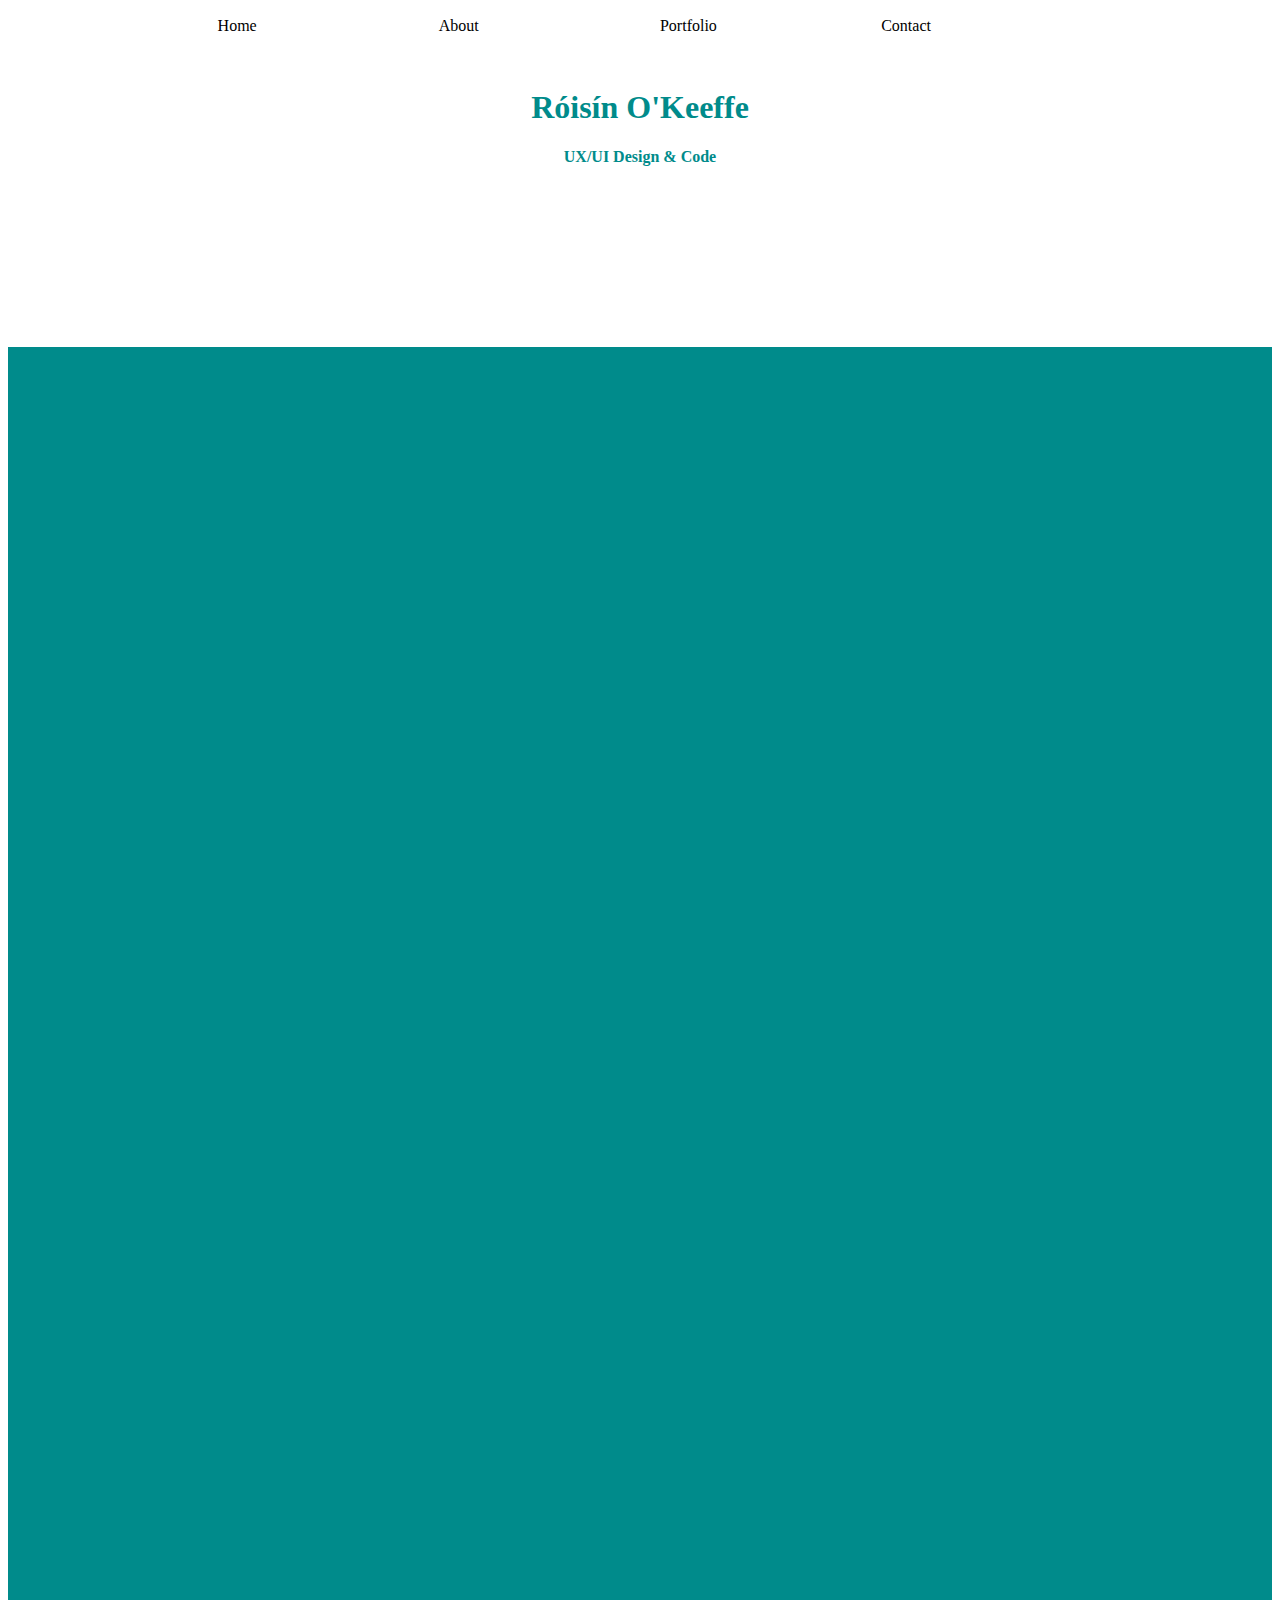
<file: index.html>
<!DOCTYPE html>
<html>
<head lang="en">
    <meta charset="UTF-8">
    <title></title>
    <link href='https://fonts.googleapis.com/css?family=Josefin+Slab:400,300,600,700' rel='stylesheet' type='text/css'>
    <link rel="stylesheet" href="main.css">
    <script src='external/jquery.js'></script>
    <script src='external/TweenMax.js'></script>
    <script src='external/ScrollToPlugin.js'></script>

</head>
<body>


    <div id="navBar">
        <ul class="navLinkGroup">
            <li class="navLink" onclick="toTop()">Home</li>
            <li class="navLink" onclick="drawAboutIcon()">About</li>
            <li class="navLink" onclick="drawPortfolioIcon()">Portfolio</li>
            <li class="navLink" onclick="drawContactIcon()">Contact</li>
        </ul>
    </div>
    <div id="titleDiv">
        <h1>Róisín O'Keeffe</h1>
        <h4>UX/UI Design & Code</h4>
    </div>

    <div id="aboutDiv">
        <svg id="aboutIcon" viewBox="0 0 67 70" xmlns="http://www.w3.org/2000/svg">
            <path id="brainMush" d="M17.23 16.71C16.16 15.11 19.03 10.26 21.92 11.94 24.8 13.62 19.7 19.8 18.7 21.25 18.14 22.07 17.73 23.17 17.6 24.15 17.37 25.92 20.02 26.96 20.33 25.08 20.49 24.11 20.24 23.23 20.84 22.35 21.58 21.23 23.6 19.9 24.8 21.14 25.44 21.8 25.42 23.28 25.26 24.14 25.05 25.28 21.43 28.73 22.18 29.25 24.51 30.86 29.36 27.59 29.69 25.48 29.91 24.11 29.83 22.31 28.95 21.2 28.52 20.65 27.95 20.16 27.32 19.85 26.79 19.59 26.29 19.7 25.79 19.5 24.71 19.06 24.54 17.81 24.63 16.76 24.78 15.13 27.12 14.64 28.6 15.04 30.35 15.51 29.41 18.21 30.32 19.47 30.69 19.98 31.47 20.17 32.1 20.46 32.7 20.73 33.53 21.03 34.19 20.98 34.92 20.92 35.48 20.66 35.86 20.27 36.7 19.43 36.67 18.02 35.64 17 34.94 16.32 34.16 15.83 33.23 15.59 32.44 15.4 31.5 14.6 30.32 12.91 26.7 7.75 31.97 8.41 34.46 8.03 35.87 7.82 36.91 8.62 37.18 10.03 37.43 11.36 36.09 11.46 35.75 12.4 35.28 13.66 36.05 14.84 37.16 15.33 37.8 15.61 39.19 15.9 39.68 15.13 40.76 13.46 38.35 10.86 40.87 10.01 42.02 9.62 42.59 9.57 43.3 10.54 44.28 11.88 44.56 13.55 43.93 15.11 43.43 16.34 42.42 17.33 41.14 17.72 40.08 18.04 39.39 18.18 38.79 19.22 37.49 21.5 38.16 24.71 34.76 24.7 33.65 24.7 32.72 25.77 32.1 26.85 31.51 27.88 30.04 29.67 29.98 30.86 29.87 33.04 33.3 33.03 34.19 31.45 34.98 30.06 37.39 25.4 38.64 27.8 39.1 28.69 39.27 31.35 40.45 31.45 41.53 31.55 43.73 30.17 44.04 29.25 44.5 27.92 42.7 26.47 41.94 25.75 41.32 25.15 41.26 24.17 41.23 23.33 41.15 21.39 42.09 20.69 44.04 21.06 45.66 21.37 46.71 24.59 48.04 24.14 53.34 22.35 51.89 17.72 49.78 16.12 48.9 15.79 47.81 15.53 46.91 15.93 45.69 16.46 46.01 17.76 45.56 18.67"/>
            <path id="brainOutline" d="M53.89 20.3C53.92 21.15 53.79 22.05 53.57 22.92 53.4 23.6 53.14 24.25 52.79 24.85 52.57 25.21 52.38 25.59 52.15 25.95 51.66 26.71 50.98 27.22 50.15 27.51 49.53 27.73 48.9 27.92 48.27 28.13 48.18 28.16 48.08 28.19 48.01 28.24 47.61 28.56 47.18 28.85 46.84 29.22 46.52 29.56 46.3 30 46.03 30.39 45.54 31.08 45.08 31.81 44.41 32.34 44 32.66 43.56 32.96 43.09 33.19 41.94 33.78 40.74 34.23 39.43 34.2 38.97 34.18 38.51 34.1 38.06 34.01 37.24 33.84 36.44 33.92 35.65 34.15 35.35 34.24 35.05 34.31 34.75 34.39 34.53 34.45 34.29 34.49 34.07 34.58 33.56 34.76 33.05 34.95 32.55 35.17 32.18 35.33 31.86 35.58 31.5 35.75 30.71 36.1 29.92 36.46 29.12 36.76 28.61 36.94 28.08 37.04 27.55 37.13 27.31 37.17 27.06 37.13 26.82 37.08 26.16 36.93 25.49 36.78 24.91 36.37 24.45 36.04 23.98 35.74 23.5 35.44 22.85 35.04 22.32 34.5 21.82 33.92 21.6 33.67 21.43 33.36 21.19 33.13 20.78 32.74 20.36 32.35 19.9 32.03 19.15 31.53 18.37 31.09 17.59 30.64 16.96 30.28 16.31 29.96 15.68 29.59 14.95 29.16 14.32 28.61 13.79 27.92 13.28 27.28 12.82 26.6 12.57 25.81 12.38 25.18 12.26 24.5 12.18 23.84 12.08 22.98 12.02 22.11 12 21.24 11.98 20.24 12.17 19.25 12.42 18.29 12.6 17.61 12.79 16.93 13.03 16.27 13.17 15.87 13.38 15.5 13.58 15.12 13.84 14.62 14.1 14.13 14.37 13.64 14.64 13.16 14.9 12.67 15.2 12.22 15.52 11.75 15.88 11.3 16.25 10.87 16.42 10.66 16.65 10.5 16.85 10.32 17.11 10.09 17.37 9.85 17.63 9.61 18.1 9.2 18.57 8.76 19.06 8.37 19.62 7.92 20.22 7.51 20.8 7.08 21.63 6.47 22.47 5.89 23.45 5.58 24.36 5.3 25.29 5.06 26.21 4.85 27.85 4.47 29.52 4.28 31.19 4.19 32.15 4.14 33.11 4.06 34.07 4.02 35.48 3.95 36.87 4.07 38.23 4.47 39.6 4.88 40.96 5.32 42.31 5.82 43.19 6.14 44.03 6.55 44.87 6.97 45.38 7.23 45.85 7.56 46.33 7.87 46.88 8.23 47.43 8.58 47.95 8.97 48.46 9.36 48.94 9.8 49.43 10.21 49.67 10.42 49.92 10.62 50.16 10.83 50.37 11.01 50.58 11.2 50.78 11.4 51.01 11.63 51.22 11.88 51.43 12.14 51.68 12.45 51.93 12.75 52.14 13.09 52.41 13.52 52.65 13.97 52.87 14.43 53.27 15.27 53.48 16.17 53.6 17.09 53.72 18.03 53.79 18.97 53.89 19.91 53.9 20.02 53.89 20.13 53.89 20.3" />
            <path id="headOutline" d="M64.35 37.18C64.05 36.8 63.77 36.41 63.49 36.01 62.9 35.2 62.28 34.41 61.74 33.56 61.19 32.72 60.68 31.86 60.23 30.96 59.76 30 59.73 28.96 59.96 27.92 60.16 26.99 60.35 26.06 60.48 25.12 60.63 24.04 60.61 22.95 60.4 21.88 60.15 20.58 59.86 19.29 59.57 18 59.32 16.85 58.96 15.74 58.56 14.64 58.24 13.74 57.86 12.87 57.36 12.06 56.95 11.4 56.46 10.79 55.97 10.18 55.6 9.72 55.2 9.28 54.79 8.86 54.56 8.61 54.29 8.4 54.03 8.18 53.81 7.98 53.58 7.79 53.35 7.6 53.05 7.37 52.76 7.12 52.45 6.9 52 6.58 51.55 6.24 51.06 5.97 49.97 5.37 48.87 4.75 47.74 4.23 46.93 3.85 46.06 3.56 45.2 3.31 43.73 2.88 42.26 2.43 40.76 2.13 38.72 1.72 36.67 1.36 34.59 1.18 32.18 0.96 29.77 0.93 27.37 1.15 25.93 1.28 24.49 1.53 23.1 1.99 22.49 2.19 21.86 2.35 21.27 2.6 20.69 2.84 20.14 3.15 19.61 3.46 18.98 3.83 18.38 4.23 17.79 4.64 17.48 4.85 17.21 5.1 16.93 5.34 16.46 5.76 15.99 6.19 15.53 6.62 15.31 6.83 15.1 7.05 14.89 7.27 14.6 7.6 14.3 7.92 14.02 8.26 13.59 8.81 13.18 9.38 12.76 9.94 12.47 10.34 12.2 10.75 11.93 11.17 11.76 11.43 11.58 11.69 11.44 11.97 10.87 13.1 10.23 14.22 9.78 15.4 9.14 17.12 7.51 19.49 7.76 26.27 8 33.05 4.28 33.56 5.32 42.6 6.35 51.64 2.79 53.12 1.81 55.28 -0.18 59.69 2.16 67.42 1.81 68.13 1.49 68.8 10.58 68.08 10.58 68.13L40.09 68.13C40.32 66.89 40.54 65.64 40.78 64.4 40.96 63.44 41.32 62.53 41.83 61.69 42.21 61.08 42.57 60.45 43.03 59.91 43.48 59.38 44.03 58.91 44.58 58.46 44.9 58.19 45.34 58.14 45.77 58.12 47.53 58.06 49.28 58.23 51.02 58.47 52.59 58.68 54.18 58.77 55.76 58.64 56.89 58.55 57.83 58.05 58.5 57.12 59.32 55.98 59.55 54.71 59.47 53.35 59.45 52.93 59.46 52.51 59.52 52.1 59.58 51.63 59.94 51.31 60.28 51.06 60.98 50.53 61.38 49.88 61.41 49.02 61.43 48.42 61.16 47.91 60.75 47.5 61.12 47.13 61.49 46.76 61.88 46.4 62.42 45.89 62.56 45 62.24 44.35 61.98 43.8 61.82 43.22 61.92 42.6 61.98 42.23 62.17 41.98 62.57 41.86 63.33 41.64 64.02 41.3 64.64 40.81 65.25 40.33 65.51 39.5 65.3 38.76 65.12 38.15 64.74 37.67 64.35 37.18Z" />
        </svg>
    </div>

    <div id="portfolioDiv">
        <svg id="portfolioIcon" viewBox="0 0 77 57" xmlns="http://www.w3.org/2000/svg">
            <g id="book" transform="translate(1.000000, 0.000000)">
                <path d="M35.9 7.84C36.98 8.06 37.85 9.13 37.85 10.23L37.85 55.19C37.85 55.74 37.4 56.12 36.86 56.04L0 50.58 0 0.67 35.9 7.84Z"/>
                <path d="M38.96 7.84C37.88 8.06 37.01 9.13 37.01 10.23L37.01 55.19C37.01 55.74 37.46 56.12 38 56.04L74.86 50.58 74.86 0.67 38.96 7.84Z"/>
            </g>
            <g id="picRight" transform="translate(45.000000, 9.000000)">
                <path d="M0.23 4.69L0.23 24.45 24.1 20.15 24.1 0.16 0.23 4.69Z"/>
                <path d="M23.25 19.5L1.58 6.29"/>
                <path d="M1.58 23.27L23.25 1.58"/>
            </g>
            <g id="leftPicLeft" transform="translate(7.000000, 25.000000)">
                <path d="M11.76 2.56L11.76 22.01 0.32 20.19 0.32 0.2 11.76 2.56Z"/>
                <path d="M0.77 19.53L10.7 3.5"/>
                <path d="M10.7 20.47L1.38 1.57"/>
            </g>
            <g id="leftPicRight" transform="translate(21.000000, 28.000000)">
                <path d="M12.21 2.39L12.21 21.84 0.76 20.01 0.76 0.02 12.21 2.39Z"/>
                <path d="M11.14 20.3L1.63 1.37"/>
                <path d="M1.71 19.05L11.14 3.33"/>
            </g>
            <g id="textLeft" transform="translate(6.000000, 10.000000)">
                <path d="M27.85 5.37L0.56 0.1"/>
                <path d="M27.85 10.08L0.56 4.82"/>
                <path d="M27.85 14.8L0.56 9.54"/>
            </g>
            <g id="textRight" transform="translate(43.000000, 33.000000)">
                <path d="M0.97 5L28.17 0.69"/>
                <path d="M0.97 9.72L28.17 5.4"/>
                <path d="M0.97 14.43L28.17 10.12"/>
            </g>
        </svg>
    </div>

    <div id="contactDiv">
        <svg id="contactIcon" viewBox="0 0 82 70" xmlns="http://www.w3.org/2000/svg">
            <path d="M23.82 21.64L80.28 4.55 17.25 15.95"/>
            <path d="M15.95 30.26L27.43 25.95"/>
            <path d="M4.02 4.75L80.31 4.49 38.59 39.3 23.76 21.73 15.78 30.26 17.24 15.92 4.02 4.75Z"/>
            <path d="M10.88 34.8C8.4 37.79-25.28 77.82 59.84 61.91"  stroke-dasharray="5"/>
        </svg>
    </div>

    <script src='main.js'></script>
</body>
<!--<button onclick="findOutY()">Get Y Position</button>-->
</html>
</file>
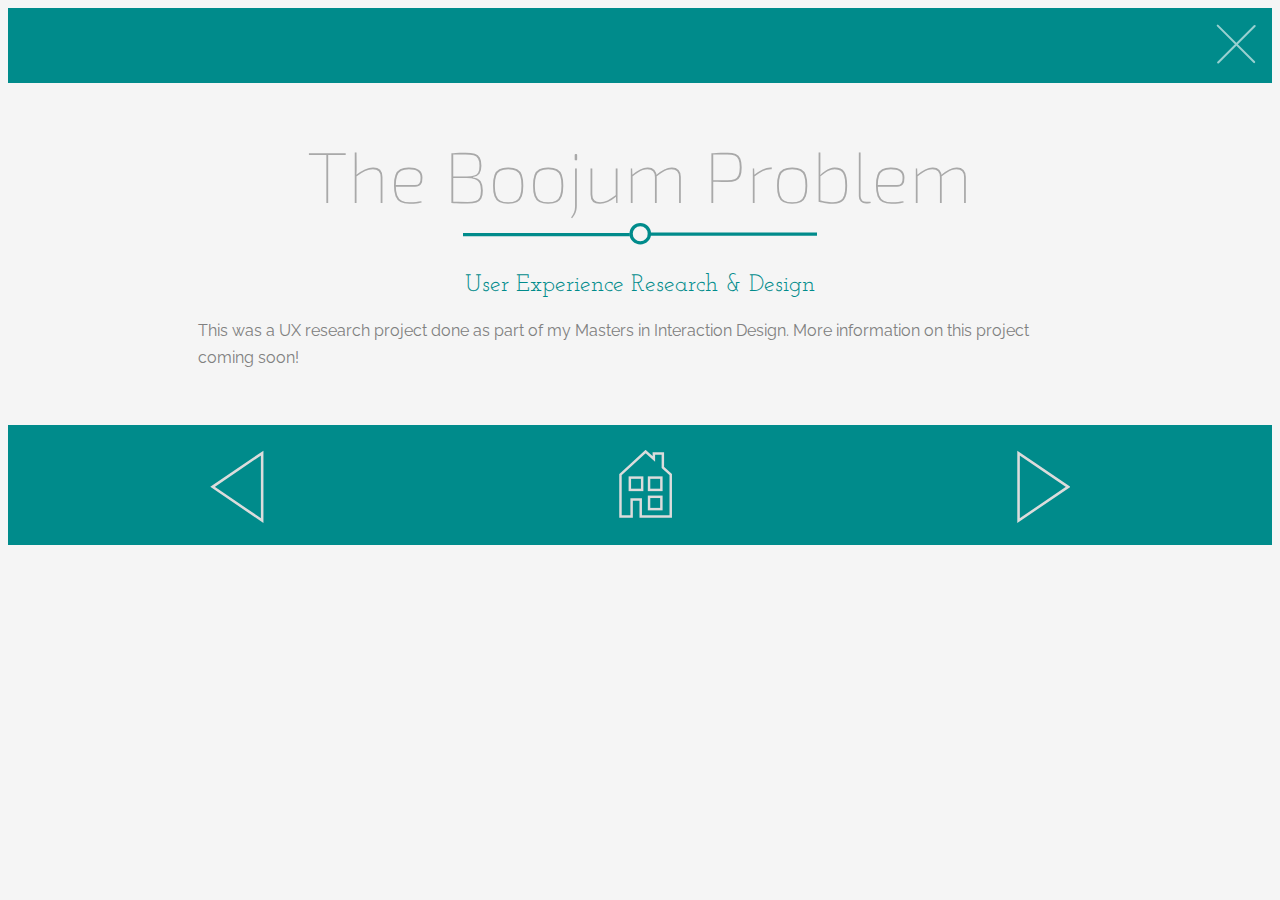
<file: html/boojumProject.html>
<!DOCTYPE html>
<html>
<head lang="en">
    <meta charset="UTF-8">
    <title></title>
    <link href='https://fonts.googleapis.com/css?family=Josefin+Slab:400,300,600,700' rel='stylesheet' type='text/css'>
    <link href='https://fonts.googleapis.com/css?family=Walter+Turncoat' rel='stylesheet' type='text/css'>
    <link href='https://fonts.googleapis.com/css?family=Exo+2:400,800,700' rel='stylesheet' type='text/css'>
    <link href='https://fonts.googleapis.com/css?family=Raleway:400,500,200,300' rel='stylesheet' type='text/css'>
    <link rel="stylesheet" href="../portfolio.css">
    <script src='../external/jquery.js'></script>
    <script src='../external/TweenMax.js'></script>
    <script src='../external/ScrollToPlugin.js'></script>
</head>

<body>
<div class="portfolioBanner">
    <a href="index.html" class="closeXDiv">
        <svg class= "closeX" viewBox="0 0 97 97" version="1.1" xmlns="http://www.w3.org/2000/svg">
            <path d="M93.6941738,4.80582618 L5.30582618,93.1941738"></path>
            <path d="M92.5477272,92.3406204 L4.15937957,3.95227279"></path>
        </svg>
    </a>

</div>

<div class="portfolioContent">
    <h1 class="projectName">The Boojum Problem</h1>
    <div id="underlineDiv">
        <svg id="lineCircle" viewBox="0 0 541 47" version="1.1" xmlns="http://www.w3.org/2000/svg">
            <defs></defs>
            <g id="Page-1" stroke="none" stroke-width="1" fill="none" fill-rule="evenodd">
                <g id="Artboard" stroke="darkcyan" stroke-width="5">
                    <circle id="Oval-1" cx="271" cy="24" r="14"></circle>
                    <path d="M285.09375,24.5 L540.5,24.5" id="Line" stroke-linecap="square"></path>
                    <path d="M0.5,25.5 L252.5,25.5" id="Line" stroke-linecap="square"></path>
                </g>
            </g>
        </svg>
    </div>

    <h2 class="projectDesc">User Experience Research & Design</h2>
    <p>This was a UX research project done as part of my Masters in Interaction Design. More information on this project coming soon! </p>
    <br>
    <br>

</div>

<div class="portfolioFooter">
    <div class="iconsDiv">
        <div class="leftDiv">
            <a href="paulProject.html">
                <svg viewBox="0 0 105 143" class="left" version="1.1" xmlns="http://www.w3.org/2000/svg">
                    <path d="M5,138 L5,6 L102,72 L5,138 Z" id="Triangle-1" transform="translate(53.500000, 72.000000) scale(-1, 1) translate(-53.500000, -72.000000) "></path>
                </svg>
            </a>
        </div>

        <div class="houseDiv">
            <a href="index.html">
                <svg viewBox="0 0 109 138" class="house" version="1.1" xmlns="http://www.w3.org/2000/svg">
                    <path d="M3,50 L54,2.99609375 L70.7543636,18.1242537 L70.754364,7.01488972 L89.0112991,7.01488972 L89.0113006,35.4208012 L105,50 L105,135 L44.0722656,135 L44.0722656,100.599609 L25.6367188,100.599609 L25.6367188,135 L3,135 L3,50 Z" id="Rectangle-2"></path>
                    <rect id="Rectangle-3" x="22" y="56" width="25" height="25"></rect>
                    <rect id="Rectangle-3" x="61" y="56" width="25" height="25"></rect>
                    <rect id="Rectangle-3" x="61" y="95" width="25" height="25"></rect>
                </svg>
            </a>
        </div>

        <div class="rightDiv">
            <a href="dublinCityReport.html">
                <svg viewBox="0 0 105 143" class="right" version="1.1" xmlns="http://www.w3.org/2000/svg">
                    <g>
                        <path d="M5,138 L5,6 L102,72 L5,138 Z"></path>
                    </g>
                </svg>
            </a>
        </div>
    </div>
</div>

</body>


</html>
</file>
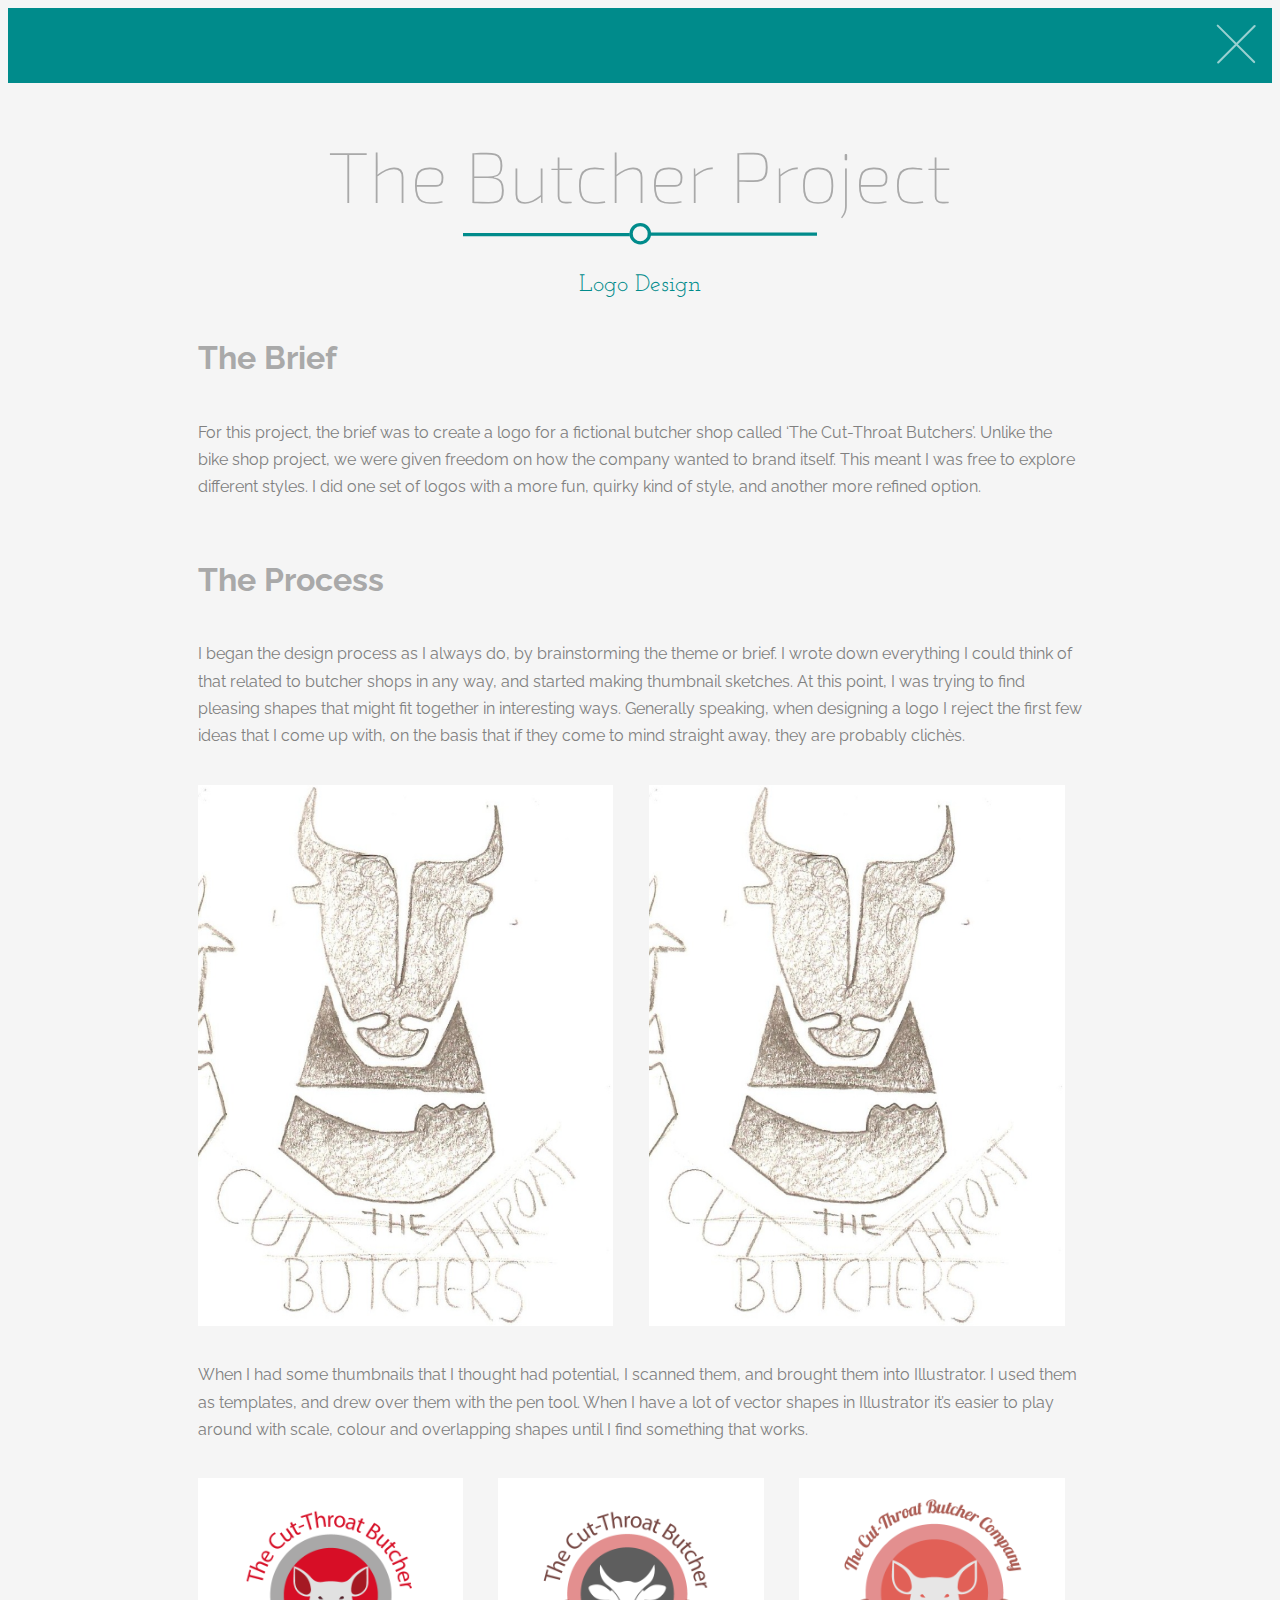
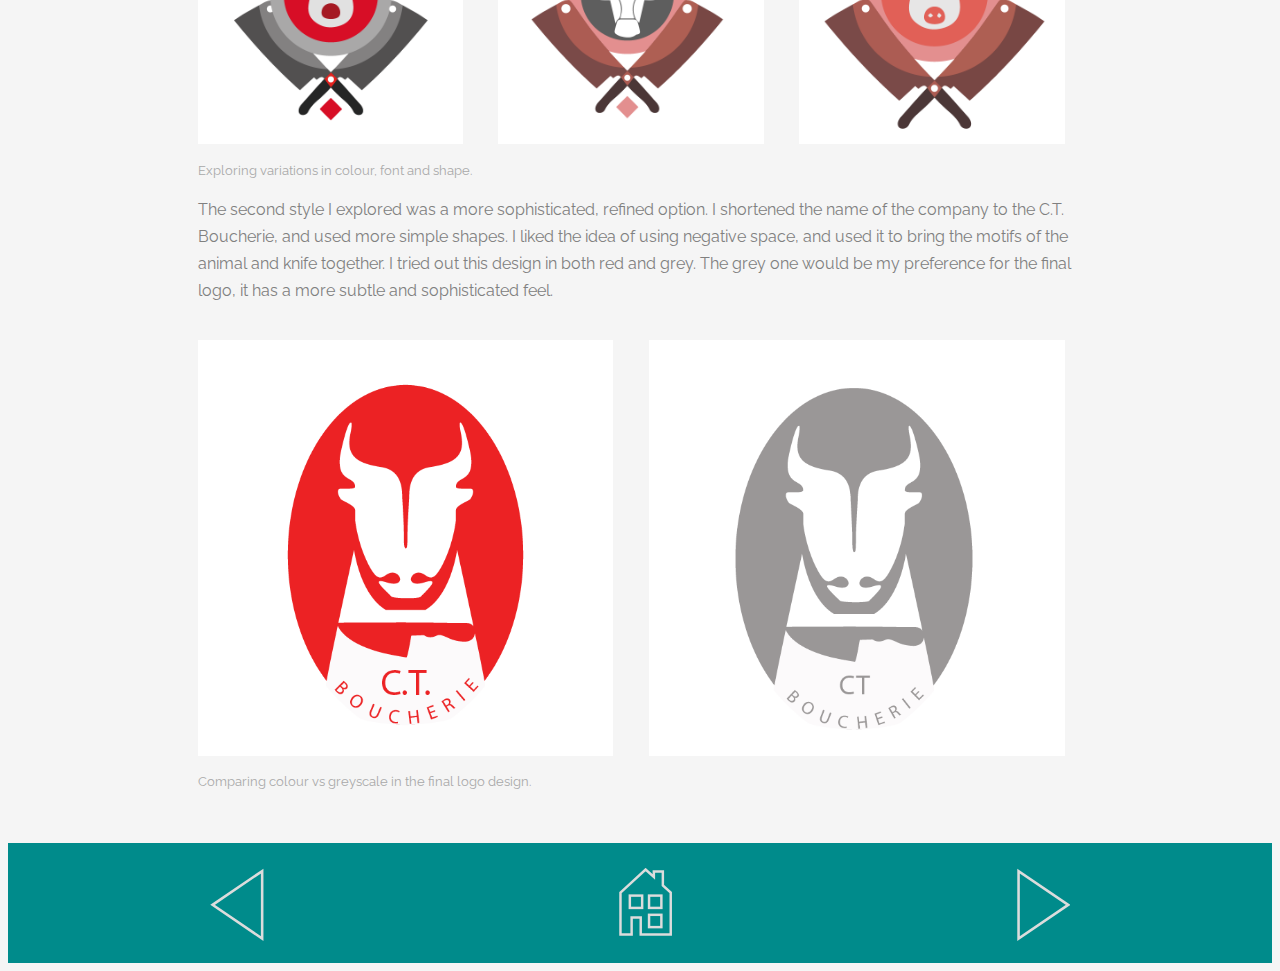
<file: html/butcherProject.html>
<!DOCTYPE html>
<html>
<head lang="en">
    <meta charset="UTF-8">
    <title></title>
    <link href='https://fonts.googleapis.com/css?family=Josefin+Slab:400,300,600,700' rel='stylesheet' type='text/css'>
    <link href='https://fonts.googleapis.com/css?family=Walter+Turncoat' rel='stylesheet' type='text/css'>
    <link href='https://fonts.googleapis.com/css?family=Exo+2:400,800,700' rel='stylesheet' type='text/css'>
    <link href='https://fonts.googleapis.com/css?family=Raleway:400,500,200,300' rel='stylesheet' type='text/css'>
    <link rel="stylesheet" href="../portfolio.css">
    <script src='../external/jquery.js'></script>
    <script src='../external/TweenMax.js'></script>
    <script src='../external/ScrollToPlugin.js'></script>
</head>

<body>
<div class="portfolioBanner">
    <a href="index.html" class="closeXDiv">
        <svg class= "closeX" viewBox="0 0 97 97" version="1.1" xmlns="http://www.w3.org/2000/svg">
            <path d="M93.6941738,4.80582618 L5.30582618,93.1941738"></path>
            <path d="M92.5477272,92.3406204 L4.15937957,3.95227279"></path>
        </svg>
    </a>

</div>

<div class="portfolioContent">
    <h1 class="projectName">The Butcher Project</h1>
    <div id="underlineDiv">
        <svg id="lineCircle" viewBox="0 0 541 47" version="1.1" xmlns="http://www.w3.org/2000/svg">
            <defs></defs>
            <g id="Page-1" stroke="none" stroke-width="1" fill="none" fill-rule="evenodd">
                <g id="Artboard" stroke="darkcyan" stroke-width="5">
                    <circle id="Oval-1" cx="271" cy="24" r="14"></circle>
                    <path d="M285.09375,24.5 L540.5,24.5" id="Line" stroke-linecap="square"></path>
                    <path d="M0.5,25.5 L252.5,25.5" id="Line" stroke-linecap="square"></path>
                </g>
            </g>
        </svg>
    </div>

    <h2 class="projectDesc">Logo Design</h2>
    <h4>The Brief</h4>
    <p>For this project, the brief was to create a logo for a fictional butcher shop called ‘The Cut-Throat Butchers’.
        Unlike the bike shop project, we were given freedom on how the company wanted to brand itself. This meant I was
        free to explore different styles. I did one set of logos with a more fun, quirky kind of style, and another
        more refined option.
    </p>
    <h4>The Process</h4>
    <p>I began the design process as I always do, by brainstorming the theme or brief. I wrote down everything I could
        think of that related to butcher shops in any way, and started making thumbnail sketches. At this point, I was
        trying to find pleasing shapes that might fit together in interesting ways. Generally speaking, when designing
        a logo I reject the first few ideas that I come up with, on the basis that if they come to mind straight away,
        they are probably clichès.
    </p>
    <div class="section group">
        <img  src="../images/butcherImages/butcherSketch.png" alt="Logo sketch" class="col span_1_of_2">
        <img  src="../images/butcherImages/butcherSketch.png" alt="Logo 2" class="col span_1_of_2">
    </div>
    <br>
    <p>When I had some thumbnails that I thought had potential, I scanned them, and brought them into Illustrator. I
        used them as templates, and drew over them with the pen tool. When I have a lot of vector shapes in Illustrator
        it’s easier to play around with scale, colour and overlapping shapes until I find something that works.
    </p>
    <div class="section group">
        <img  src="../images/butcherImages/butcherLogo1.png" alt="Logo 1" class="col span_1_of_3">
        <img  src="../images/butcherImages/butcherLogo2.png" alt="Logo 2" class="col span_1_of_3">
        <img  src="../images/butcherImages/butcherLogo3.png" alt="Logo 3" class="col span_1_of_3">
        Exploring variations in colour, font and shape.
    </div>
    <br>
    <p>The second style I explored was a more sophisticated, refined option. I shortened the name of the company to the
        C.T. Boucherie, and used more simple shapes. I liked the idea of using negative space, and used it to bring the
        motifs of the animal and knife together. I tried out this design in both red and grey. The grey one would be my
        preference for the final logo, it has a more subtle and sophisticated feel.
    </p>
    <div class="section group">
        <img  src="../images/butcherImages/finalRedLogo.png" alt="Logo 1" class="col span_1_of_2">
        <img  src="../images/butcherImages/finalGreyLogo.png" alt="Logo 2" class="col span_1_of_2">
        Comparing colour vs greyscale in the final logo design.
    </div>
    <br>




    <br>
    <br>

</div>

<div class="portfolioFooter">
    <div class="iconsDiv">
        <div class="leftDiv">
            <a href="waterProject.html">
                <svg viewBox="0 0 105 143" class="left" version="1.1" xmlns="http://www.w3.org/2000/svg">
                    <path d="M5,138 L5,6 L102,72 L5,138 Z" id="Triangle-1" transform="translate(53.500000, 72.000000) scale(-1, 1) translate(-53.500000, -72.000000) "></path>
                </svg>
            </a>
        </div>

        <div class="houseDiv">
            <a href="index.html">
                <svg viewBox="0 0 109 138" class="house" version="1.1" xmlns="http://www.w3.org/2000/svg">
                    <path d="M3,50 L54,2.99609375 L70.7543636,18.1242537 L70.754364,7.01488972 L89.0112991,7.01488972 L89.0113006,35.4208012 L105,50 L105,135 L44.0722656,135 L44.0722656,100.599609 L25.6367188,100.599609 L25.6367188,135 L3,135 L3,50 Z" id="Rectangle-2"></path>
                    <rect id="Rectangle-3" x="22" y="56" width="25" height="25"></rect>
                    <rect id="Rectangle-3" x="61" y="56" width="25" height="25"></rect>
                    <rect id="Rectangle-3" x="61" y="95" width="25" height="25"></rect>
                </svg>
            </a>
        </div>

        <div class="rightDiv">
            <a href="solus.html">
                <svg viewBox="0 0 105 143" class="right" version="1.1" xmlns="http://www.w3.org/2000/svg">
                    <g>
                        <path d="M5,138 L5,6 L102,72 L5,138 Z"></path>
                    </g>
                </svg>
            </a>
        </div>
    </div>
</div>

</body>


</html>
</file>
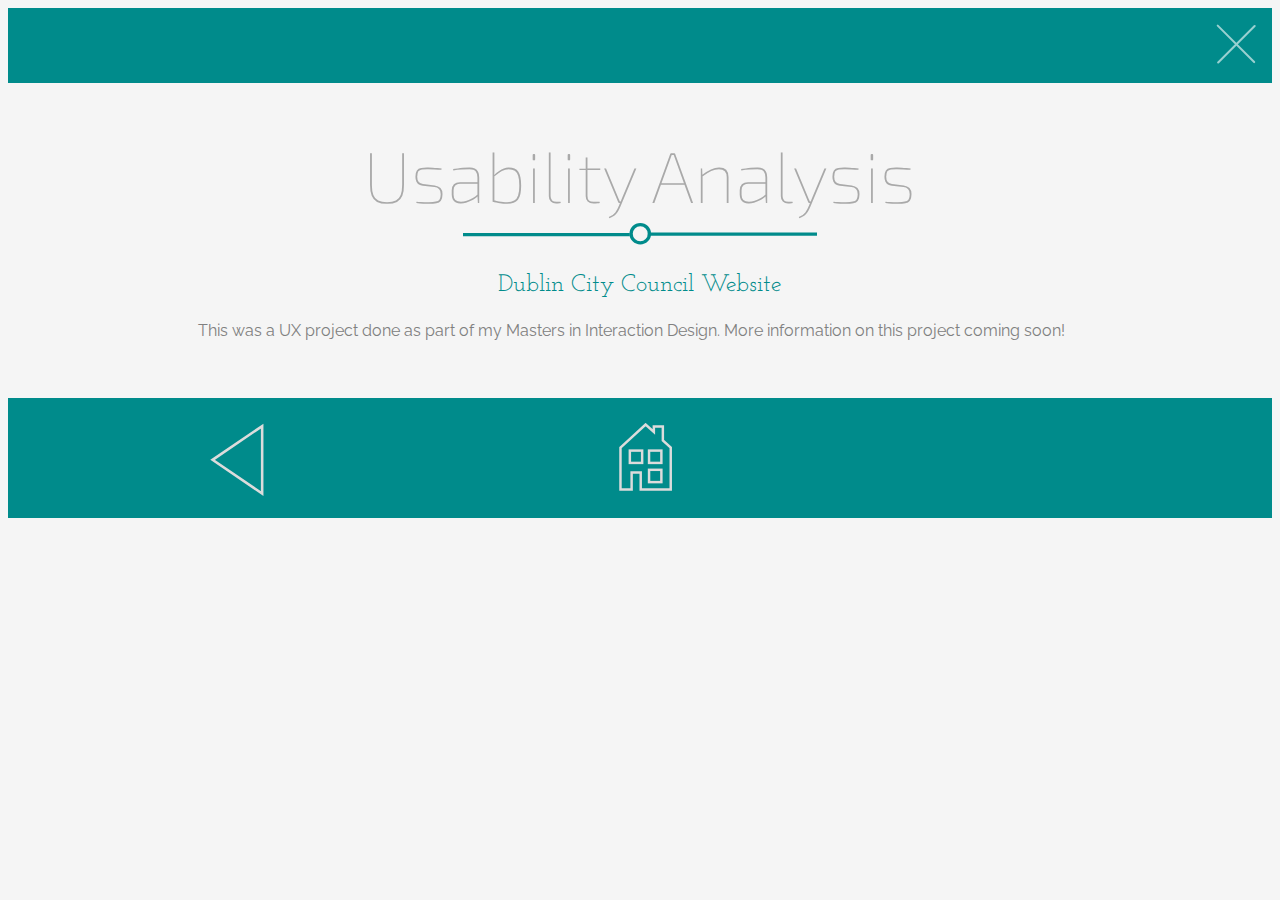
<file: html/dublinCityReport.html>
<!DOCTYPE html>
<html>
<head lang="en">
    <meta charset="UTF-8">
    <title></title>
    <link href='https://fonts.googleapis.com/css?family=Josefin+Slab:400,300,600,700' rel='stylesheet' type='text/css'>
    <link href='https://fonts.googleapis.com/css?family=Walter+Turncoat' rel='stylesheet' type='text/css'>
    <link href='https://fonts.googleapis.com/css?family=Exo+2:400,800,700' rel='stylesheet' type='text/css'>
    <link href='https://fonts.googleapis.com/css?family=Raleway:400,500,200,300' rel='stylesheet' type='text/css'>
    <link rel="stylesheet" href="../portfolio.css">
    <script src='../external/jquery.js'></script>
    <script src='../external/TweenMax.js'></script>
    <script src='../external/ScrollToPlugin.js'></script>
</head>

<body>
<div class="portfolioBanner">
    <a href="index.html" class="closeXDiv">
        <svg class= "closeX" viewBox="0 0 97 97" version="1.1" xmlns="http://www.w3.org/2000/svg">
            <path d="M93.6941738,4.80582618 L5.30582618,93.1941738"></path>
            <path d="M92.5477272,92.3406204 L4.15937957,3.95227279"></path>
        </svg>
    </a>

</div>

<div class="portfolioContent">
    <h1 class="projectName">Usability Analysis</h1>
    <div id="underlineDiv">
        <svg id="lineCircle" viewBox="0 0 541 47" version="1.1" xmlns="http://www.w3.org/2000/svg">
            <defs></defs>
            <g id="Page-1" stroke="none" stroke-width="1" fill="none" fill-rule="evenodd">
                <g id="Artboard" stroke="darkcyan" stroke-width="5">
                    <circle id="Oval-1" cx="271" cy="24" r="14"></circle>
                    <path d="M285.09375,24.5 L540.5,24.5" id="Line" stroke-linecap="square"></path>
                    <path d="M0.5,25.5 L252.5,25.5" id="Line" stroke-linecap="square"></path>
                </g>
            </g>
        </svg>
    </div>

    <h2 class="projectDesc">Dublin City Council Website</h2>
    <p>This was a UX project done as part of my Masters in Interaction Design. More information on this project coming soon! </p>



    <br>
    <br>

</div>

<div class="portfolioFooter">
    <div class="iconsDiv">
        <div class="leftDiv">
            <a href="boojumProject.html">
                <svg viewBox="0 0 105 143" class="left" version="1.1" xmlns="http://www.w3.org/2000/svg">
                    <path d="M5,138 L5,6 L102,72 L5,138 Z" id="Triangle-1" transform="translate(53.500000, 72.000000) scale(-1, 1) translate(-53.500000, -72.000000) "></path>
                </svg>
            </a>
        </div>

        <div class="houseDiv">
            <a href="index.html">
                <svg viewBox="0 0 109 138" class="house" version="1.1" xmlns="http://www.w3.org/2000/svg">
                    <path d="M3,50 L54,2.99609375 L70.7543636,18.1242537 L70.754364,7.01488972 L89.0112991,7.01488972 L89.0113006,35.4208012 L105,50 L105,135 L44.0722656,135 L44.0722656,100.599609 L25.6367188,100.599609 L25.6367188,135 L3,135 L3,50 Z" id="Rectangle-2"></path>
                    <rect id="Rectangle-3" x="22" y="56" width="25" height="25"></rect>
                    <rect id="Rectangle-3" x="61" y="56" width="25" height="25"></rect>
                    <rect id="Rectangle-3" x="61" y="95" width="25" height="25"></rect>
                </svg>
            </a>
        </div>

        <!--<div class="rightDiv">-->
            <!--<a href="grangeMobile.html">-->
                <!--<svg viewBox="0 0 105 143" class="right" version="1.1" xmlns="http://www.w3.org/2000/svg">-->
                    <!--<g>-->
                        <!--<path d="M5,138 L5,6 L102,72 L5,138 Z"></path>-->
                    <!--</g>-->
                <!--</svg>-->
            <!--</a>-->
        <!--</div>-->
    </div>
</div>

</body>


</html>
</file>
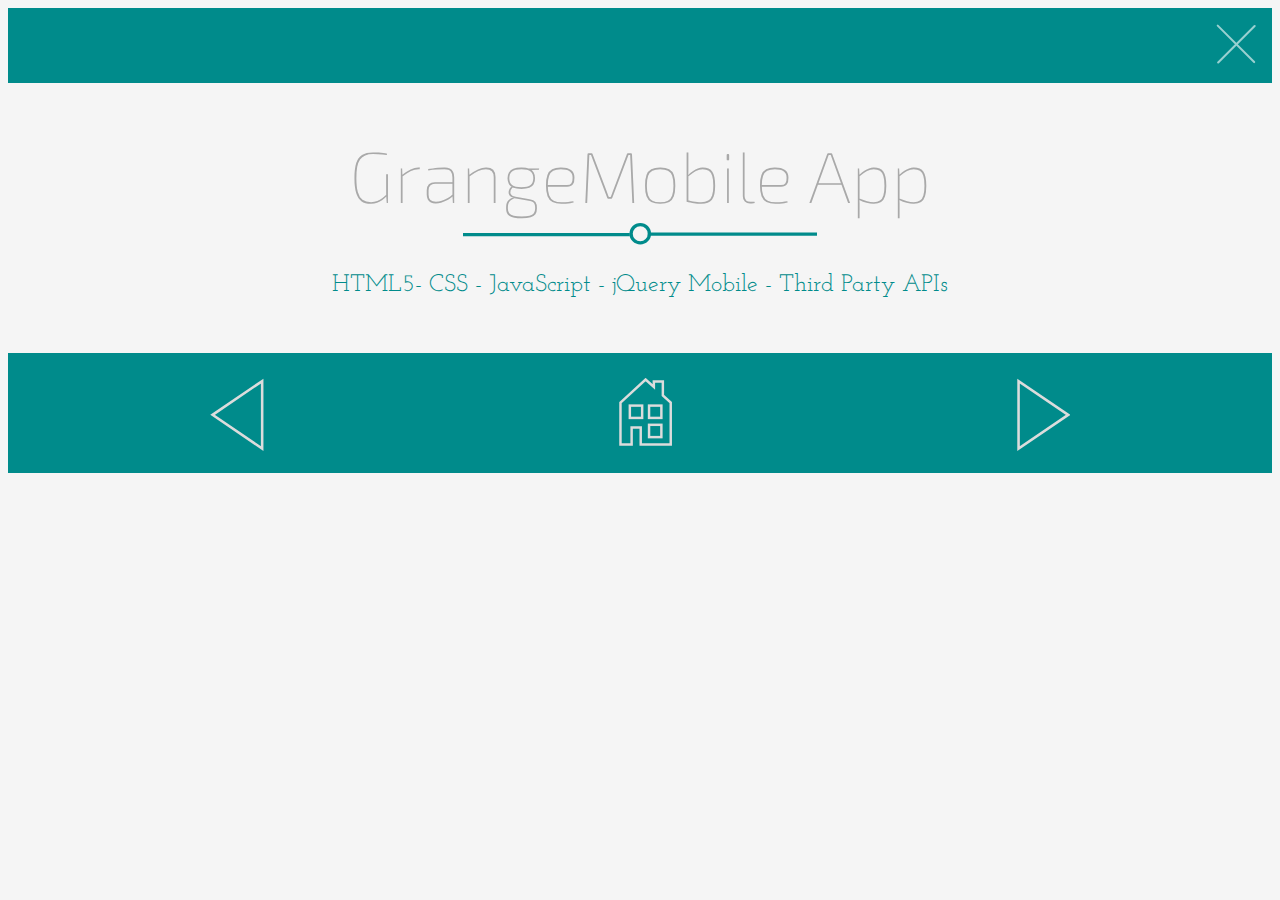
<file: html/grangeMobile.html>
<!DOCTYPE html>
<html>
<head lang="en">
    <meta charset="UTF-8">
    <title></title>
    <link href='https://fonts.googleapis.com/css?family=Josefin+Slab:400,300,600,700' rel='stylesheet' type='text/css'>
    <link href='https://fonts.googleapis.com/css?family=Walter+Turncoat' rel='stylesheet' type='text/css'>
    <link href='https://fonts.googleapis.com/css?family=Exo+2:400,800,700' rel='stylesheet' type='text/css'>
    <link href='https://fonts.googleapis.com/css?family=Raleway:400,500,200,300' rel='stylesheet' type='text/css'>
    <link rel="stylesheet" href="../portfolio.css">
    <script src='../external/jquery.js'></script>
    <script src='../external/TweenMax.js'></script>
    <script src='../external/ScrollToPlugin.js'></script>
</head>

<body>
<div class="portfolioBanner">
    <a href="index.html" class="closeXDiv">
        <svg class= "closeX" viewBox="0 0 97 97" version="1.1" xmlns="http://www.w3.org/2000/svg">
            <path d="M93.6941738,4.80582618 L5.30582618,93.1941738"></path>
            <path d="M92.5477272,92.3406204 L4.15937957,3.95227279"></path>
        </svg>
    </a>

</div>

<div class="portfolioContent">
    <h1 class="projectName">GrangeMobile App</h1>
    <div id="underlineDiv">
        <svg id="lineCircle" viewBox="0 0 541 47" version="1.1" xmlns="http://www.w3.org/2000/svg">
            <defs></defs>
            <g id="Page-1" stroke="none" stroke-width="1" fill="none" fill-rule="evenodd">
                <g id="Artboard" stroke="darkcyan" stroke-width="5">
                    <circle id="Oval-1" cx="271" cy="24" r="14"></circle>
                    <path d="M285.09375,24.5 L540.5,24.5" id="Line" stroke-linecap="square"></path>
                    <path d="M0.5,25.5 L252.5,25.5" id="Line" stroke-linecap="square"></path>
                </g>
            </g>
        </svg>
    </div>

    <h2 class="projectDesc">HTML5- CSS - JavaScript - jQuery Mobile - Third Party APIs</h2>




    <br>
    <br>

</div>

<div class="portfolioFooter">
    <div class="iconsDiv">
        <div class="leftDiv">
            <a href="dublinCityReport.html">
                <svg viewBox="0 0 105 143" class="left" version="1.1" xmlns="http://www.w3.org/2000/svg">
                    <path d="M5,138 L5,6 L102,72 L5,138 Z" id="Triangle-1" transform="translate(53.500000, 72.000000) scale(-1, 1) translate(-53.500000, -72.000000) "></path>
                </svg>
            </a>
        </div>

        <div class="houseDiv">
            <a href="index.html">
                <svg viewBox="0 0 109 138" class="house" version="1.1" xmlns="http://www.w3.org/2000/svg">
                    <path d="M3,50 L54,2.99609375 L70.7543636,18.1242537 L70.754364,7.01488972 L89.0112991,7.01488972 L89.0113006,35.4208012 L105,50 L105,135 L44.0722656,135 L44.0722656,100.599609 L25.6367188,100.599609 L25.6367188,135 L3,135 L3,50 Z" id="Rectangle-2"></path>
                    <rect id="Rectangle-3" x="22" y="56" width="25" height="25"></rect>
                    <rect id="Rectangle-3" x="61" y="56" width="25" height="25"></rect>
                    <rect id="Rectangle-3" x="61" y="95" width="25" height="25"></rect>
                </svg>
            </a>
        </div>

        <div class="rightDiv">
            <a href="#">
                <svg viewBox="0 0 105 143" class="right" version="1.1" xmlns="http://www.w3.org/2000/svg">
                    <g>
                        <path d="M5,138 L5,6 L102,72 L5,138 Z"></path>
                    </g>
                </svg>
            </a>
        </div>
    </div>
</div>

</body>


</html>
</file>
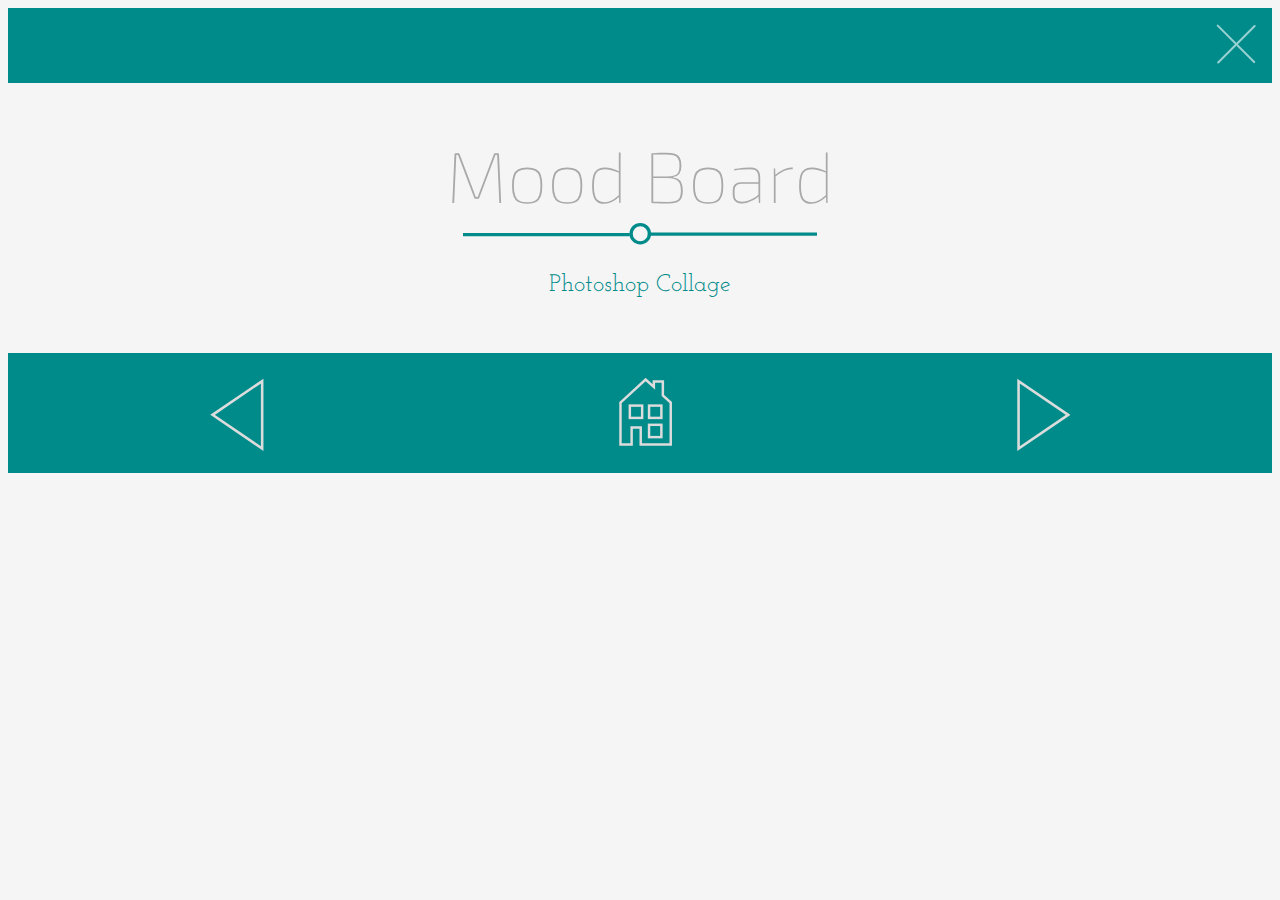
<file: html/moodBoard.html>
<!DOCTYPE html>
<html>
<head lang="en">
    <meta charset="UTF-8">
    <title></title>
    <link href='https://fonts.googleapis.com/css?family=Josefin+Slab:400,300,600,700' rel='stylesheet' type='text/css'>
    <link href='https://fonts.googleapis.com/css?family=Walter+Turncoat' rel='stylesheet' type='text/css'>
    <link href='https://fonts.googleapis.com/css?family=Exo+2:400,800,700' rel='stylesheet' type='text/css'>
    <link href='https://fonts.googleapis.com/css?family=Raleway:400,500,200,300' rel='stylesheet' type='text/css'>
    <link rel="stylesheet" href="../portfolio.css">
    <script src='../external/jquery.js'></script>
    <script src='../external/TweenMax.js'></script>
    <script src='../external/ScrollToPlugin.js'></script>
</head>

<body>
<div class="portfolioBanner">
    <a href="index.html" class="closeXDiv">
        <svg class= "closeX" viewBox="0 0 97 97" version="1.1" xmlns="http://www.w3.org/2000/svg">
            <path d="M93.6941738,4.80582618 L5.30582618,93.1941738"></path>
            <path d="M92.5477272,92.3406204 L4.15937957,3.95227279"></path>
        </svg>
    </a>

</div>

<div class="portfolioContent">
    <h1 class="projectName">Mood Board</h1>
    <div id="underlineDiv">
        <svg id="lineCircle" viewBox="0 0 541 47" version="1.1" xmlns="http://www.w3.org/2000/svg">
            <defs></defs>
            <g id="Page-1" stroke="none" stroke-width="1" fill="none" fill-rule="evenodd">
                <g id="Artboard" stroke="darkcyan" stroke-width="5">
                    <circle id="Oval-1" cx="271" cy="24" r="14"></circle>
                    <path d="M285.09375,24.5 L540.5,24.5" id="Line" stroke-linecap="square"></path>
                    <path d="M0.5,25.5 L252.5,25.5" id="Line" stroke-linecap="square"></path>
                </g>
            </g>
        </svg>
    </div>

    <h2 class="projectDesc">Photoshop Collage</h2>



    <br>
    <br>

</div>

<div class="portfolioFooter">
    <div class="iconsDiv">
        <div class="leftDiv">
            <a href="butcherProject.html">
                <svg viewBox="0 0 105 143" class="left" version="1.1" xmlns="http://www.w3.org/2000/svg">
                    <path d="M5,138 L5,6 L102,72 L5,138 Z" id="Triangle-1" transform="translate(53.500000, 72.000000) scale(-1, 1) translate(-53.500000, -72.000000) "></path>
                </svg>
            </a>
        </div>

        <div class="houseDiv">
            <a href="index.html">
                <svg viewBox="0 0 109 138" class="house" version="1.1" xmlns="http://www.w3.org/2000/svg">
                    <path d="M3,50 L54,2.99609375 L70.7543636,18.1242537 L70.754364,7.01488972 L89.0112991,7.01488972 L89.0113006,35.4208012 L105,50 L105,135 L44.0722656,135 L44.0722656,100.599609 L25.6367188,100.599609 L25.6367188,135 L3,135 L3,50 Z" id="Rectangle-2"></path>
                    <rect id="Rectangle-3" x="22" y="56" width="25" height="25"></rect>
                    <rect id="Rectangle-3" x="61" y="56" width="25" height="25"></rect>
                    <rect id="Rectangle-3" x="61" y="95" width="25" height="25"></rect>
                </svg>
            </a>
        </div>

        <div class="rightDiv">
            <a href="solus.html">
                <svg viewBox="0 0 105 143" class="right" version="1.1" xmlns="http://www.w3.org/2000/svg">
                    <g>
                        <path d="M5,138 L5,6 L102,72 L5,138 Z"></path>
                    </g>
                </svg>
            </a>
        </div>
    </div>
</div>

</body>


</html>
</file>
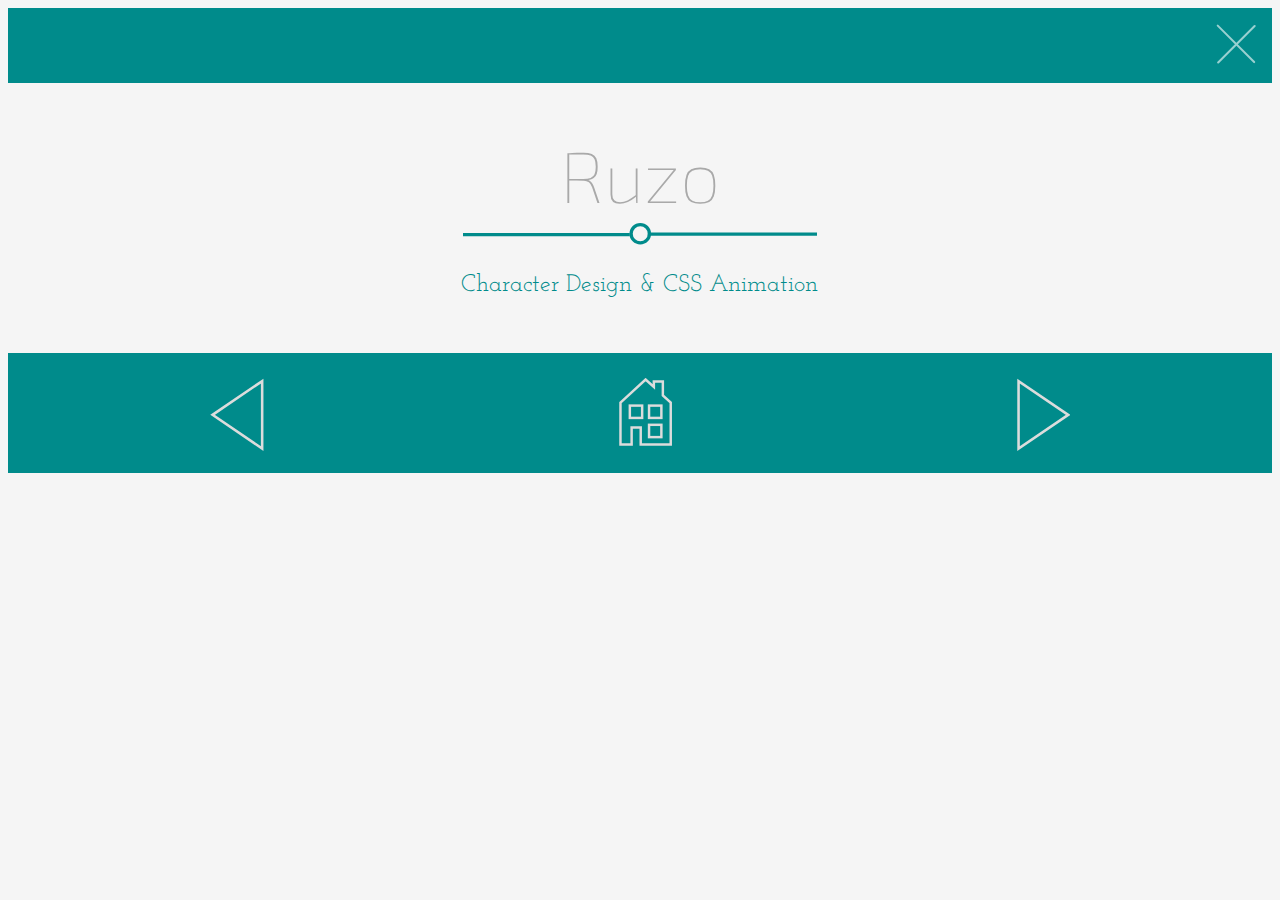
<file: html/ruzoLogo.html>
<!DOCTYPE html>
<html>
<head lang="en">
    <meta charset="UTF-8">
    <title></title>
    <link href='https://fonts.googleapis.com/css?family=Josefin+Slab:400,300,600,700' rel='stylesheet' type='text/css'>
    <link href='https://fonts.googleapis.com/css?family=Walter+Turncoat' rel='stylesheet' type='text/css'>
    <link href='https://fonts.googleapis.com/css?family=Exo+2:400,800,700' rel='stylesheet' type='text/css'>
    <link href='https://fonts.googleapis.com/css?family=Raleway:400,500,200,300' rel='stylesheet' type='text/css'>
    <link rel="stylesheet" href="../portfolio.css">
    <script src='../external/jquery.js'></script>
    <script src='../external/TweenMax.js'></script>
    <script src='../external/ScrollToPlugin.js'></script>
</head>

<body>
<div class="portfolioBanner">
    <a href="index.html" class="closeXDiv">
        <svg class= "closeX" viewBox="0 0 97 97" version="1.1" xmlns="http://www.w3.org/2000/svg">
            <path d="M93.6941738,4.80582618 L5.30582618,93.1941738"></path>
            <path d="M92.5477272,92.3406204 L4.15937957,3.95227279"></path>
        </svg>
    </a>

</div>

<div class="portfolioContent">
    <h1 class="projectName">Ruzo</h1>
    <div id="underlineDiv">
        <svg id="lineCircle" viewBox="0 0 541 47" version="1.1" xmlns="http://www.w3.org/2000/svg">
            <defs></defs>
            <g id="Page-1" stroke="none" stroke-width="1" fill="none" fill-rule="evenodd">
                <g id="Artboard" stroke="darkcyan" stroke-width="5">
                    <circle id="Oval-1" cx="271" cy="24" r="14"></circle>
                    <path d="M285.09375,24.5 L540.5,24.5" id="Line" stroke-linecap="square"></path>
                    <path d="M0.5,25.5 L252.5,25.5" id="Line" stroke-linecap="square"></path>
                </g>
            </g>
        </svg>
    </div>

    <h2 class="projectDesc">Character Design & CSS Animation</h2>



    <br>
    <br>

</div>

<div class="portfolioFooter">
    <div class="iconsDiv">
        <div class="leftDiv">
            <a href="solus.html">
                <svg viewBox="0 0 105 143" class="left" version="1.1" xmlns="http://www.w3.org/2000/svg">
                    <path d="M5,138 L5,6 L102,72 L5,138 Z" id="Triangle-1" transform="translate(53.500000, 72.000000) scale(-1, 1) translate(-53.500000, -72.000000) "></path>
                </svg>
            </a>
        </div>

        <div class="houseDiv">
            <a href="index.html">
                <svg viewBox="0 0 109 138" class="house" version="1.1" xmlns="http://www.w3.org/2000/svg">
                    <path d="M3,50 L54,2.99609375 L70.7543636,18.1242537 L70.754364,7.01488972 L89.0112991,7.01488972 L89.0113006,35.4208012 L105,50 L105,135 L44.0722656,135 L44.0722656,100.599609 L25.6367188,100.599609 L25.6367188,135 L3,135 L3,50 Z" id="Rectangle-2"></path>
                    <rect id="Rectangle-3" x="22" y="56" width="25" height="25"></rect>
                    <rect id="Rectangle-3" x="61" y="56" width="25" height="25"></rect>
                    <rect id="Rectangle-3" x="61" y="95" width="25" height="25"></rect>
                </svg>
            </a>
        </div>

        <div class="rightDiv">
            <a href="paulProject.html">
                <svg viewBox="0 0 105 143" class="right" version="1.1" xmlns="http://www.w3.org/2000/svg">
                    <g>
                        <path d="M5,138 L5,6 L102,72 L5,138 Z"></path>
                    </g>
                </svg>
            </a>
        </div>
    </div>
</div>

</body>


</html>
</file>
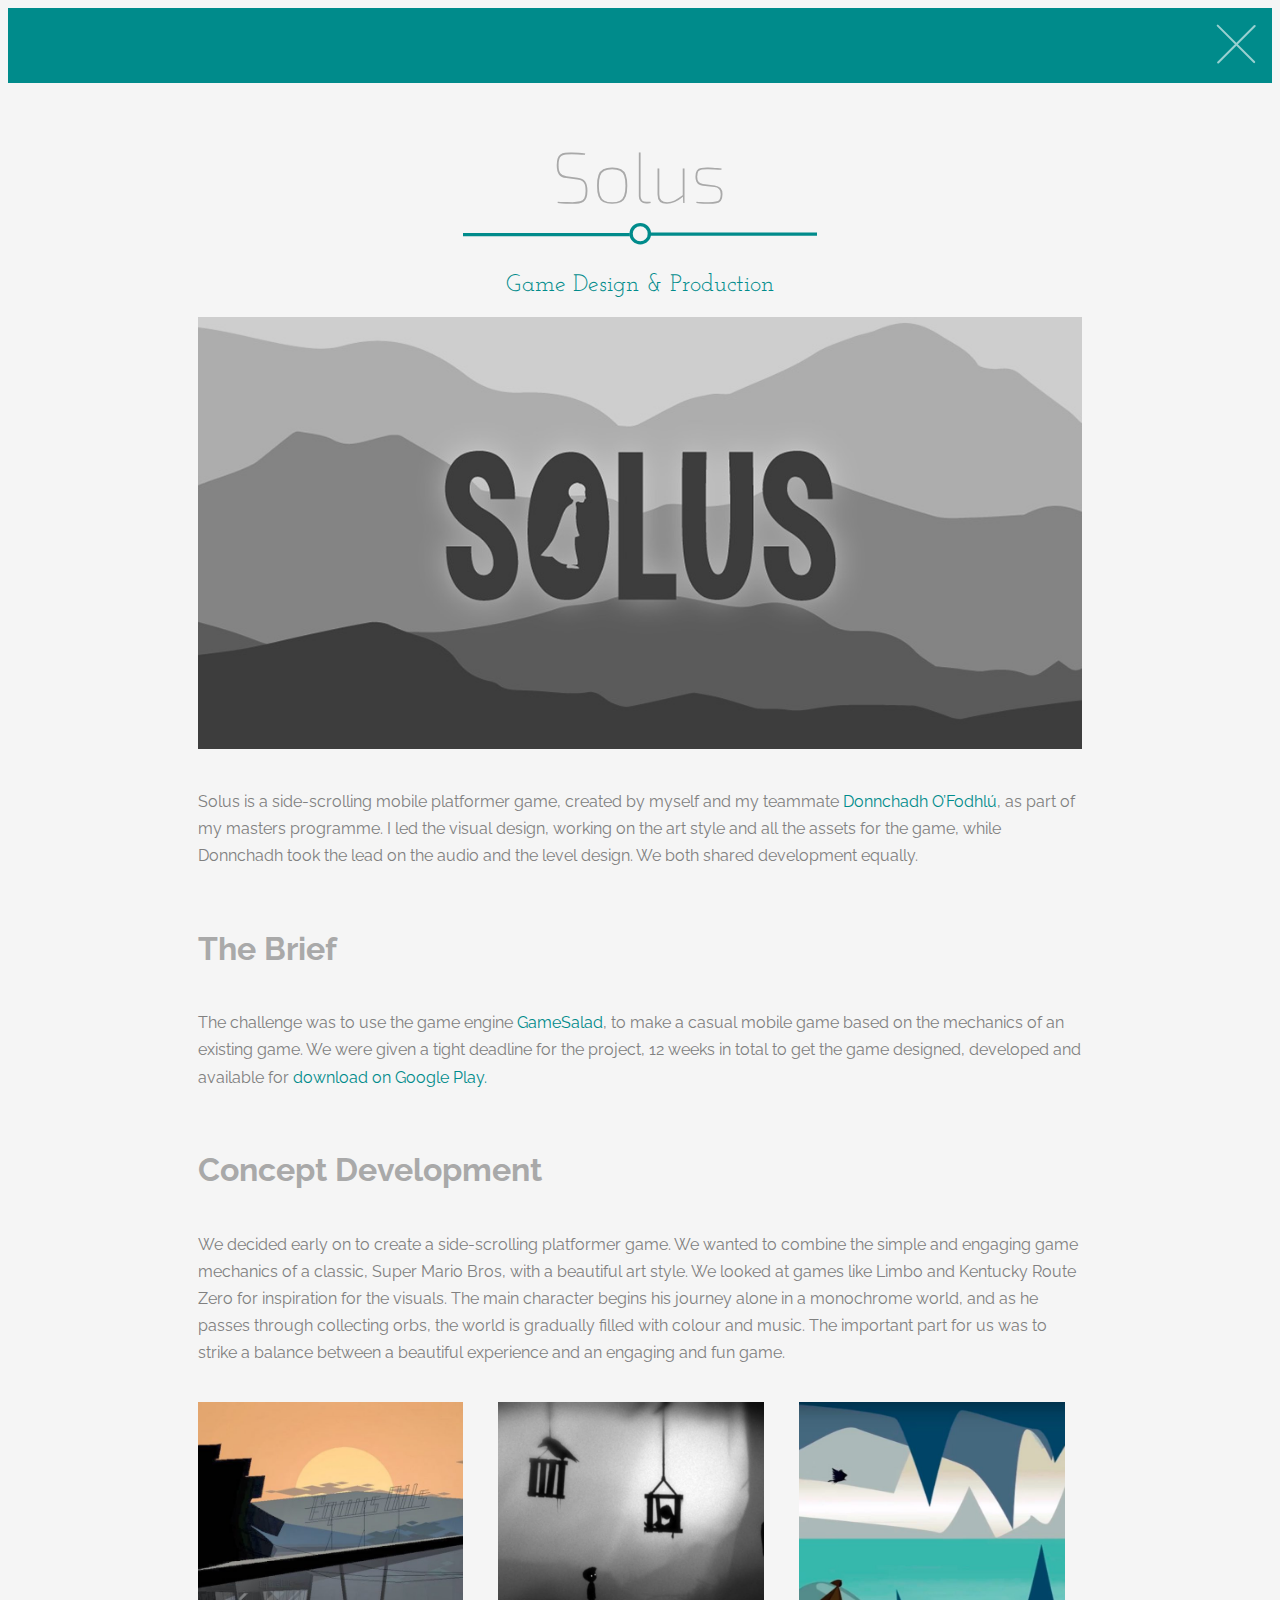
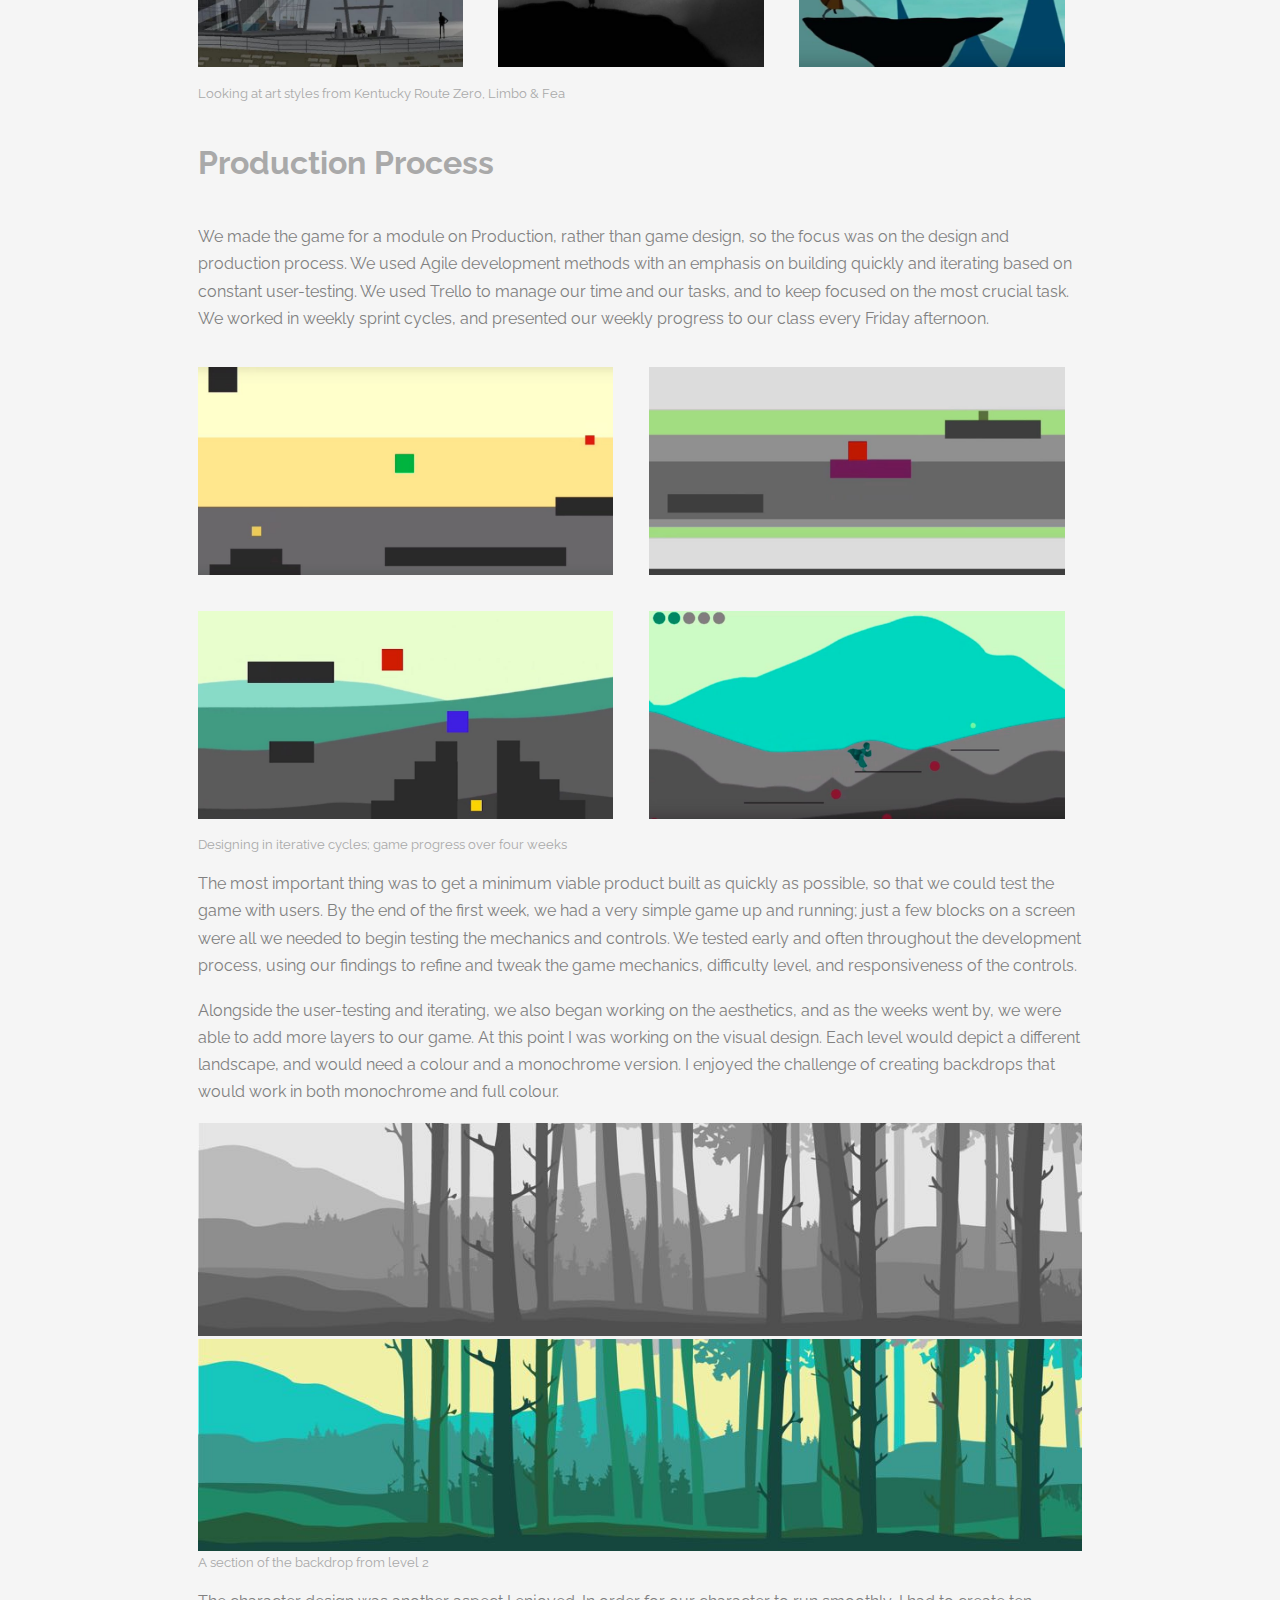
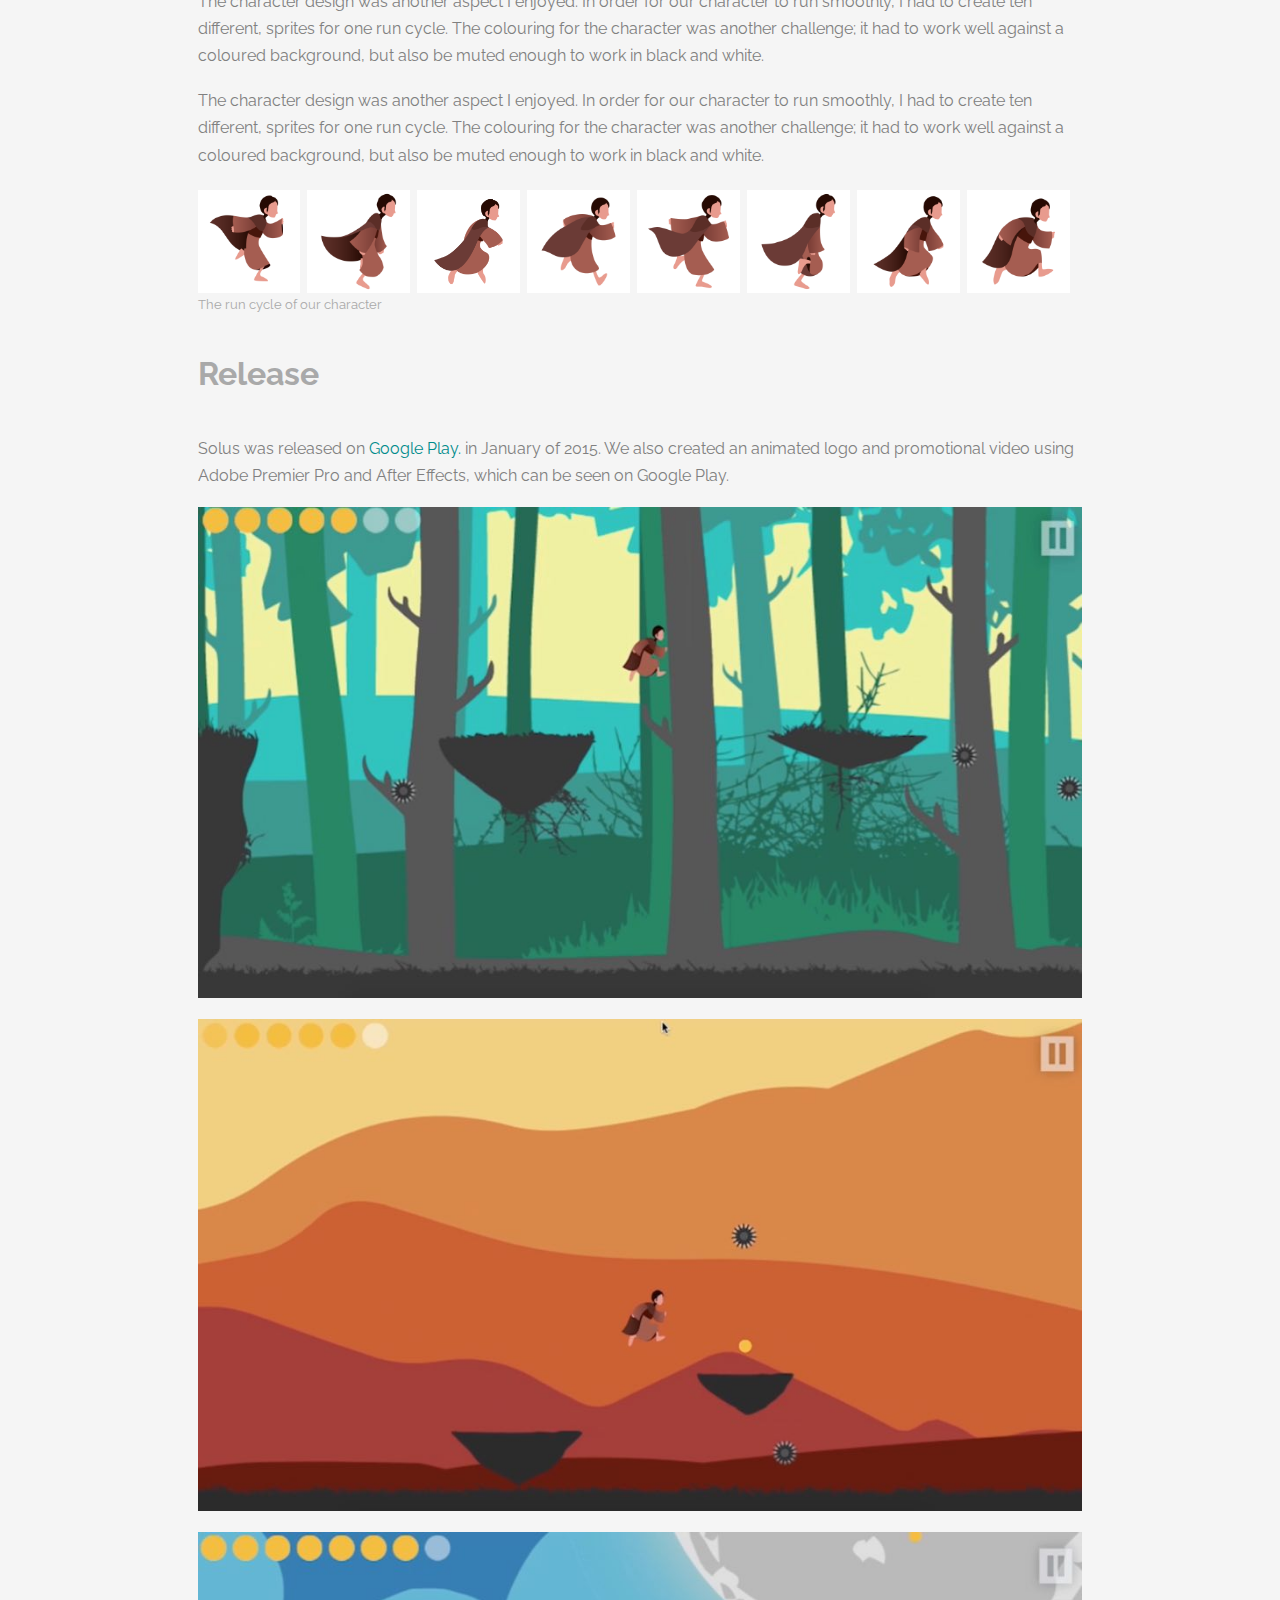
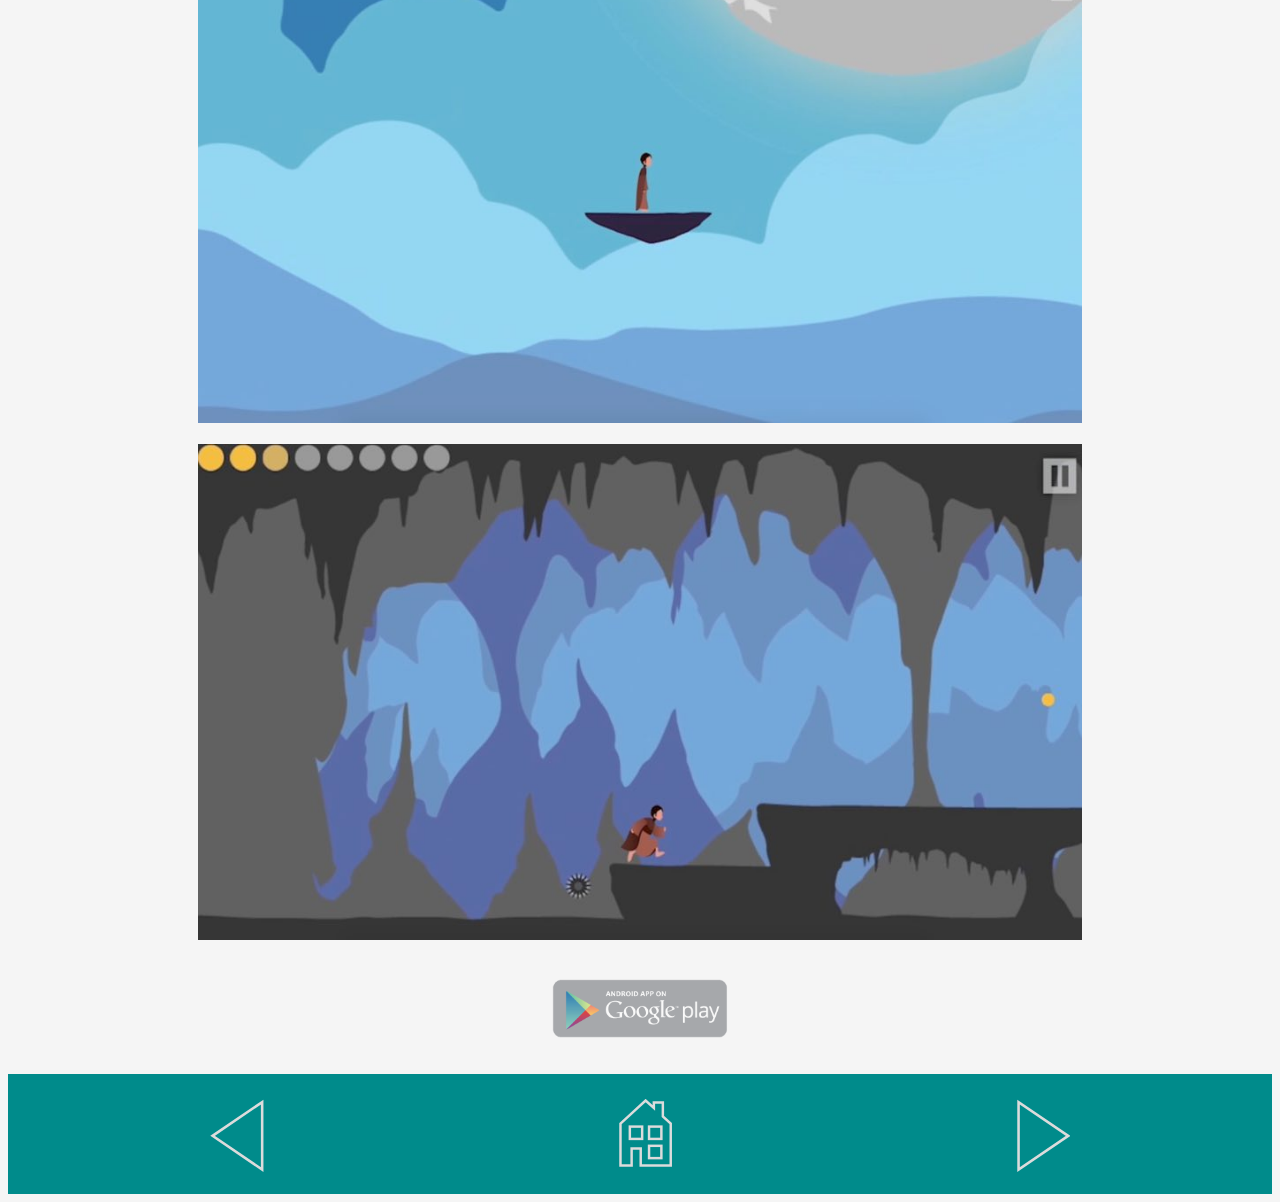
<file: html/solus.html>
<!DOCTYPE html>
<html>
<head lang="en">
    <meta charset="UTF-8">
    <title></title>
    <link href='https://fonts.googleapis.com/css?family=Josefin+Slab:400,300,600,700' rel='stylesheet' type='text/css'>
    <link href='https://fonts.googleapis.com/css?family=Walter+Turncoat' rel='stylesheet' type='text/css'>
    <link href='https://fonts.googleapis.com/css?family=Exo+2:400,800,700' rel='stylesheet' type='text/css'>
    <link href='https://fonts.googleapis.com/css?family=Raleway:400,500,200,300' rel='stylesheet' type='text/css'>
    <link rel="stylesheet" href="../portfolio.css">
    <script src='../external/jquery.js'></script>
    <script src='../external/TweenMax.js'></script>
    <script src='../external/ScrollToPlugin.js'></script>
</head>

<body>
<div class="portfolioBanner">
    <a href="index.html" class="closeXDiv">
        <svg class= "closeX" viewBox="0 0 97 97" version="1.1" xmlns="http://www.w3.org/2000/svg">
            <path d="M93.6941738,4.80582618 L5.30582618,93.1941738"></path>
            <path d="M92.5477272,92.3406204 L4.15937957,3.95227279"></path>
        </svg>
    </a>

</div>

<div class="portfolioContent">
    <h1 class="projectName">Solus</h1>
    <div id="underlineDiv">
        <svg id="lineCircle" viewBox="0 0 541 47" version="1.1" xmlns="http://www.w3.org/2000/svg">
            <defs></defs>
            <g id="Page-1" stroke="none" stroke-width="1" fill="none" fill-rule="evenodd">
                <g id="Artboard" stroke="darkcyan" stroke-width="5">
                    <circle id="Oval-1" cx="271" cy="24" r="14"></circle>
                    <path d="M285.09375,24.5 L540.5,24.5" id="Line" stroke-linecap="square"></path>
                    <path d="M0.5,25.5 L252.5,25.5" id="Line" stroke-linecap="square"></path>
                </g>
            </g>
        </svg>
    </div>

    <h2 class="projectDesc">Game Design & Production</h2>

    <div class="fullWidthImage">
        <img src="../images/solusImages/solusTitle.jpg" alt="Solus Title Page" width="100%">
    </div>
    <br>
    <br>
    <p>Solus is a side-scrolling mobile platformer game, created by myself and my teammate <a href="#">Donnchadh O’Fodhlú</a>, as part
        of my masters programme. I led the visual design, working on the art style and all the assets for the game, while
        Donnchadh took the lead on the audio and the level design. We both shared development equally.</p>
    <h4>The Brief</h4>
    <p>The challenge was to use the game engine <a href="https://gamesalad.com/">GameSalad</a>, to make a casual mobile game based on the mechanics of an existing game.
        We were given a tight deadline for the project, 12 weeks in total to get the game designed, developed and available for
        <a href="https://play.google.com/store/apps/details?id=com.rockyroad.solus&hl=en">download on Google
        Play.</a></p>

    <h4>Concept Development</h4>
    <p>
        We decided early on to create a side-scrolling platformer game. We wanted to combine the simple and engaging game mechanics of
        a classic, Super Mario Bros, with a beautiful art style. We looked at games like Limbo and Kentucky Route Zero for inspiration
        for the visuals.

        The main character begins his journey alone in a monochrome world, and as he passes through collecting orbs, the world is gradually
        filled with colour and music.

        The important part for us was to strike a balance between a beautiful
        experience and an engaging and fun game.</p>
    <div class="section group">
        <img  src="../images/solusImages/kentucky.jpg" alt="Kentucky Route Zero" class="col span_1_of_3">
        <img  src="../images/solusImages/limbo.jpg" alt="Limbo" class="col span_1_of_3">
        <img  src="../images/solusImages/fea.jpg" alt="Fea" class="col span_1_of_3">
        Looking at art styles from Kentucky Route Zero, Limbo & Fea
    </div>

    <h4>Production Process</h4>
    <p>We made the game for a module on Production, rather than game design, so the focus was on the design and production
        process. We used Agile development methods with an emphasis on building quickly and iterating based on constant
        user-testing. We used Trello to manage our time and our tasks, and to keep focused on the most crucial task. We
        worked in weekly sprint cycles, and presented our weekly progress to our class every Friday afternoon.
    </p>

    <div class="section group">
        <img  src="../images/solusImages/iteration1.jpg" alt="Iteration 1" class="col span_1_of_2">
        <img  src="../images/solusImages/iteration2.jpg" alt="Iteration 2" class="col span_1_of_2">
    </div>
    <div class="section group">
        <img  src="../images/solusImages/iteration3.jpg" alt="Iteration 3" class="col span_1_of_2">
        <img  src="../images/solusImages/iteration4.jpg" alt="Iteration 4" class="col span_1_of_2">
        Designing in iterative cycles; game progress over four weeks
    </div>
    <br>
    <p>The most important thing was to get a minimum viable product built as quickly as possible, so that we could test the game
        with users. By the end of the first week, we had a very simple game up and running; just a few blocks on a screen were all
        we needed to begin testing the mechanics and controls. We tested early and often throughout the development process,
        using our findings to refine and tweak the game mechanics, difficulty level, and responsiveness of the controls.
    </p>
    <p>Alongside the user-testing and iterating, we also began working on the aesthetics, and as the weeks went by, we were
        able to add more layers to our game. At this point I was working on the visual design. Each level would depict a different
        landscape, and would need a colour and a monochrome version. I enjoyed the challenge of creating backdrops that would work
        in both monochrome and full colour.
    </p>
    <div class="fullWidthImage">
        <img src="../images/solusImages/forestGrey.jpg" alt="Grey Forest" width="100%">
        <img src="../images/solusImages/forestCol.jpg" alt="Grey Forest" width="100%">
        A section of the backdrop from level 2
    </div>
    <br>
    <p>The character design was another aspect I enjoyed. In order for our character to run smoothly, I had to create ten different,
        sprites for one run cycle. The colouring for the character was another challenge; it had to work well against a coloured
        background, but also be muted enough to work in black and white.
    </p>
    <p>The character design was another aspect I enjoyed. In order for our character to run smoothly, I had to create ten different,
        sprites for one run cycle. The colouring for the character was another challenge; it had to work well against a coloured
        background, but also be muted enough to work in black and white.
    </p>

    <div class="section group">
        <img  src="../images/solusImages/run01.png" alt="Run 1" class="col span_1_of_8">
        <img  src="../images/solusImages/run02.png" alt="Run 2" class="col span_1_of_8">
        <img  src="../images/solusImages/run03.png" alt="Run 3" class="col span_1_of_8">
        <img  src="../images/solusImages/run04.png" alt="Run 4" class="col span_1_of_8">
        <img  src="../images/solusImages/run05.png" alt="Run 5" class="col span_1_of_8">
        <img  src="../images/solusImages/run06.png" alt="Run 6" class="col span_1_of_8">
        <img  src="../images/solusImages/run07.png" alt="Run 7" class="col span_1_of_8">
        <img  src="../images/solusImages/run08.png" alt="Run 8" class="col span_1_of_8">
        The run cycle of our character
    </div>
    <h4>Release</h4>
    <p> Solus was released on <a href="https://play.google.com/store/apps/details?id=com.rockyroad.solus&hl=en">Google
        Play.</a> in January of 2015. We also created an animated logo and promotional video using Adobe Premier Pro and After Effects,
        which can be seen on Google Play.
    </p>


    <div class="fullWidthImage">
        <img src="../images/solusImages/forest.jpg" alt="Grey Forest" width="100%">
    </div>
    <br>
    <div class="fullWidthImage">
        <img src="../images/solusImages/mount.jpg" alt="Grey Forest" width="100%">
    </div>
    <br>
    <div class="fullWidthImage">
        <img src="../images/solusImages/moon.jpg" alt="Grey Forest" width="100%">
    </div>
    <br>
    <div class="fullWidthImage">
        <img src="../images/solusImages/cave.jpg" alt="Grey Forest" width="100%">
    </div>
    <br>
    <br>

    <div id = "playButtonDiv">
        <a href ="https://play.google.com/store/apps/details?id=com.rockyroad.solus&hl=en" >
            <img  id = "playButton" src="../images/solusImages/buttonGooglePlay.png" alt="Get on Google Play">
        </a>
    </div>




    <br>
    <br>

</div>

<div class="portfolioFooter">
    <div class="iconsDiv">
        <div class="leftDiv">
            <a href="butcherProject.html">
                <svg viewBox="0 0 105 143" class="left" version="1.1" xmlns="http://www.w3.org/2000/svg">
                    <path d="M5,138 L5,6 L102,72 L5,138 Z" id="Triangle-1" transform="translate(53.500000, 72.000000) scale(-1, 1) translate(-53.500000, -72.000000) "></path>
                </svg>
            </a>
        </div>

        <div class="houseDiv">
            <a href="index.html">
                <svg viewBox="0 0 109 138" class="house" version="1.1" xmlns="http://www.w3.org/2000/svg">
                    <path d="M3,50 L54,2.99609375 L70.7543636,18.1242537 L70.754364,7.01488972 L89.0112991,7.01488972 L89.0113006,35.4208012 L105,50 L105,135 L44.0722656,135 L44.0722656,100.599609 L25.6367188,100.599609 L25.6367188,135 L3,135 L3,50 Z" id="Rectangle-2"></path>
                    <rect id="Rectangle-3" x="22" y="56" width="25" height="25"></rect>
                    <rect id="Rectangle-3" x="61" y="56" width="25" height="25"></rect>
                    <rect id="Rectangle-3" x="61" y="95" width="25" height="25"></rect>
                </svg>
            </a>
        </div>

        <div class="rightDiv">
            <a href="ruzoLogo.html">
                <svg viewBox="0 0 105 143" class="right" version="1.1" xmlns="http://www.w3.org/2000/svg">
                    <g>
                        <path d="M5,138 L5,6 L102,72 L5,138 Z"></path>
                    </g>
                </svg>
            </a>
        </div>
    </div>
</div>

</body>


</html>
</file>
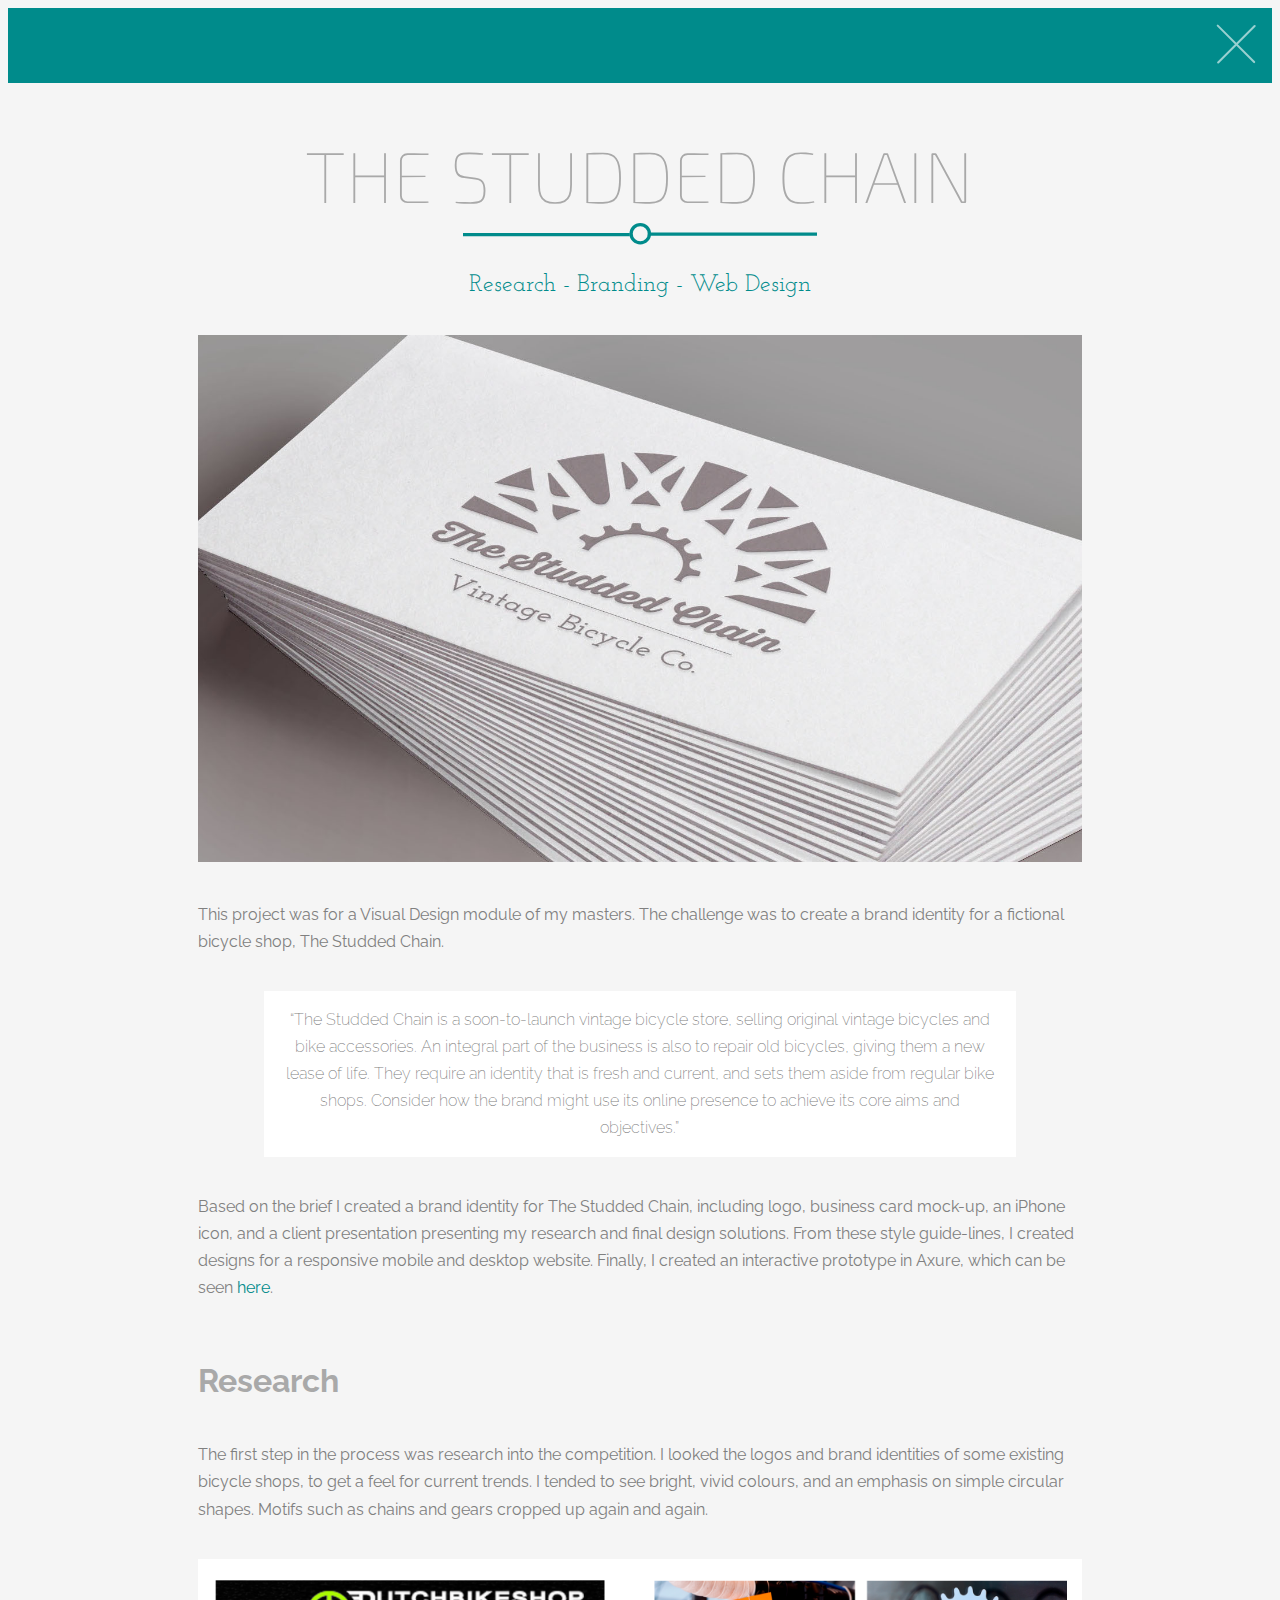
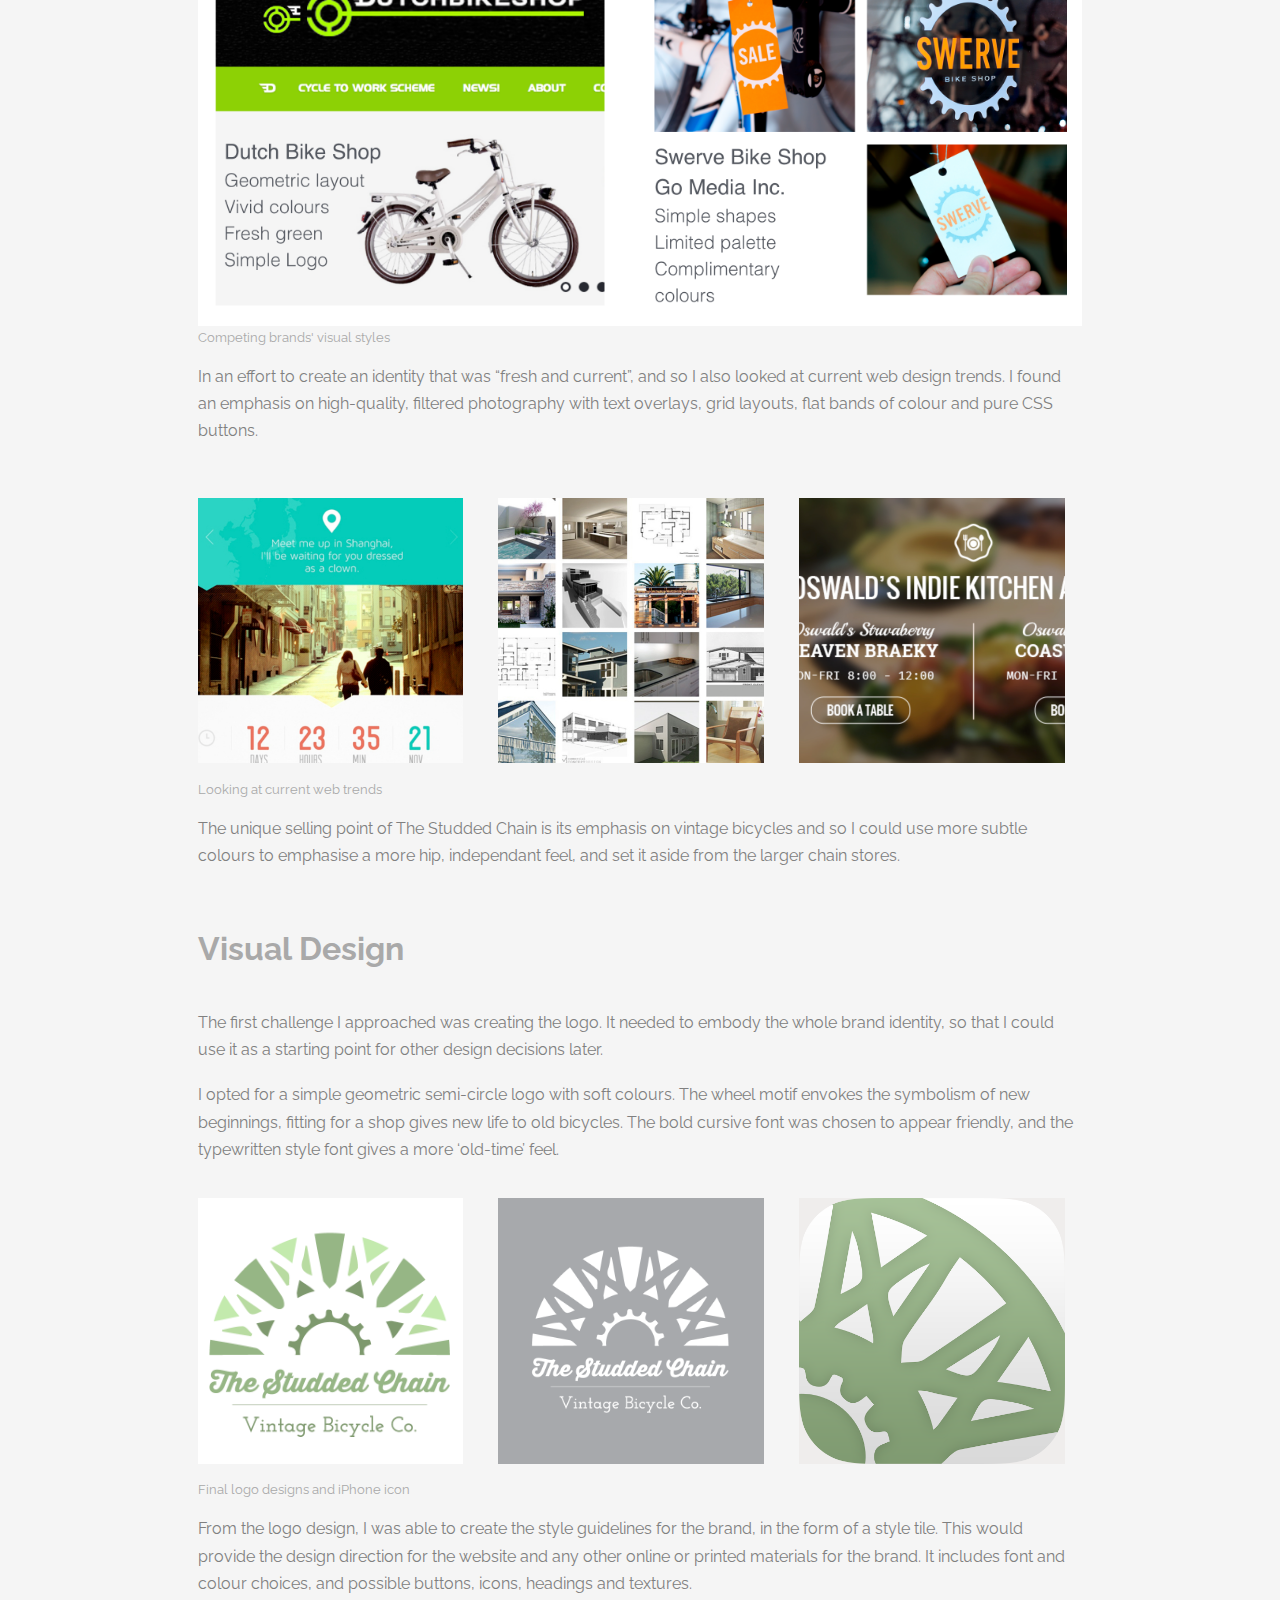
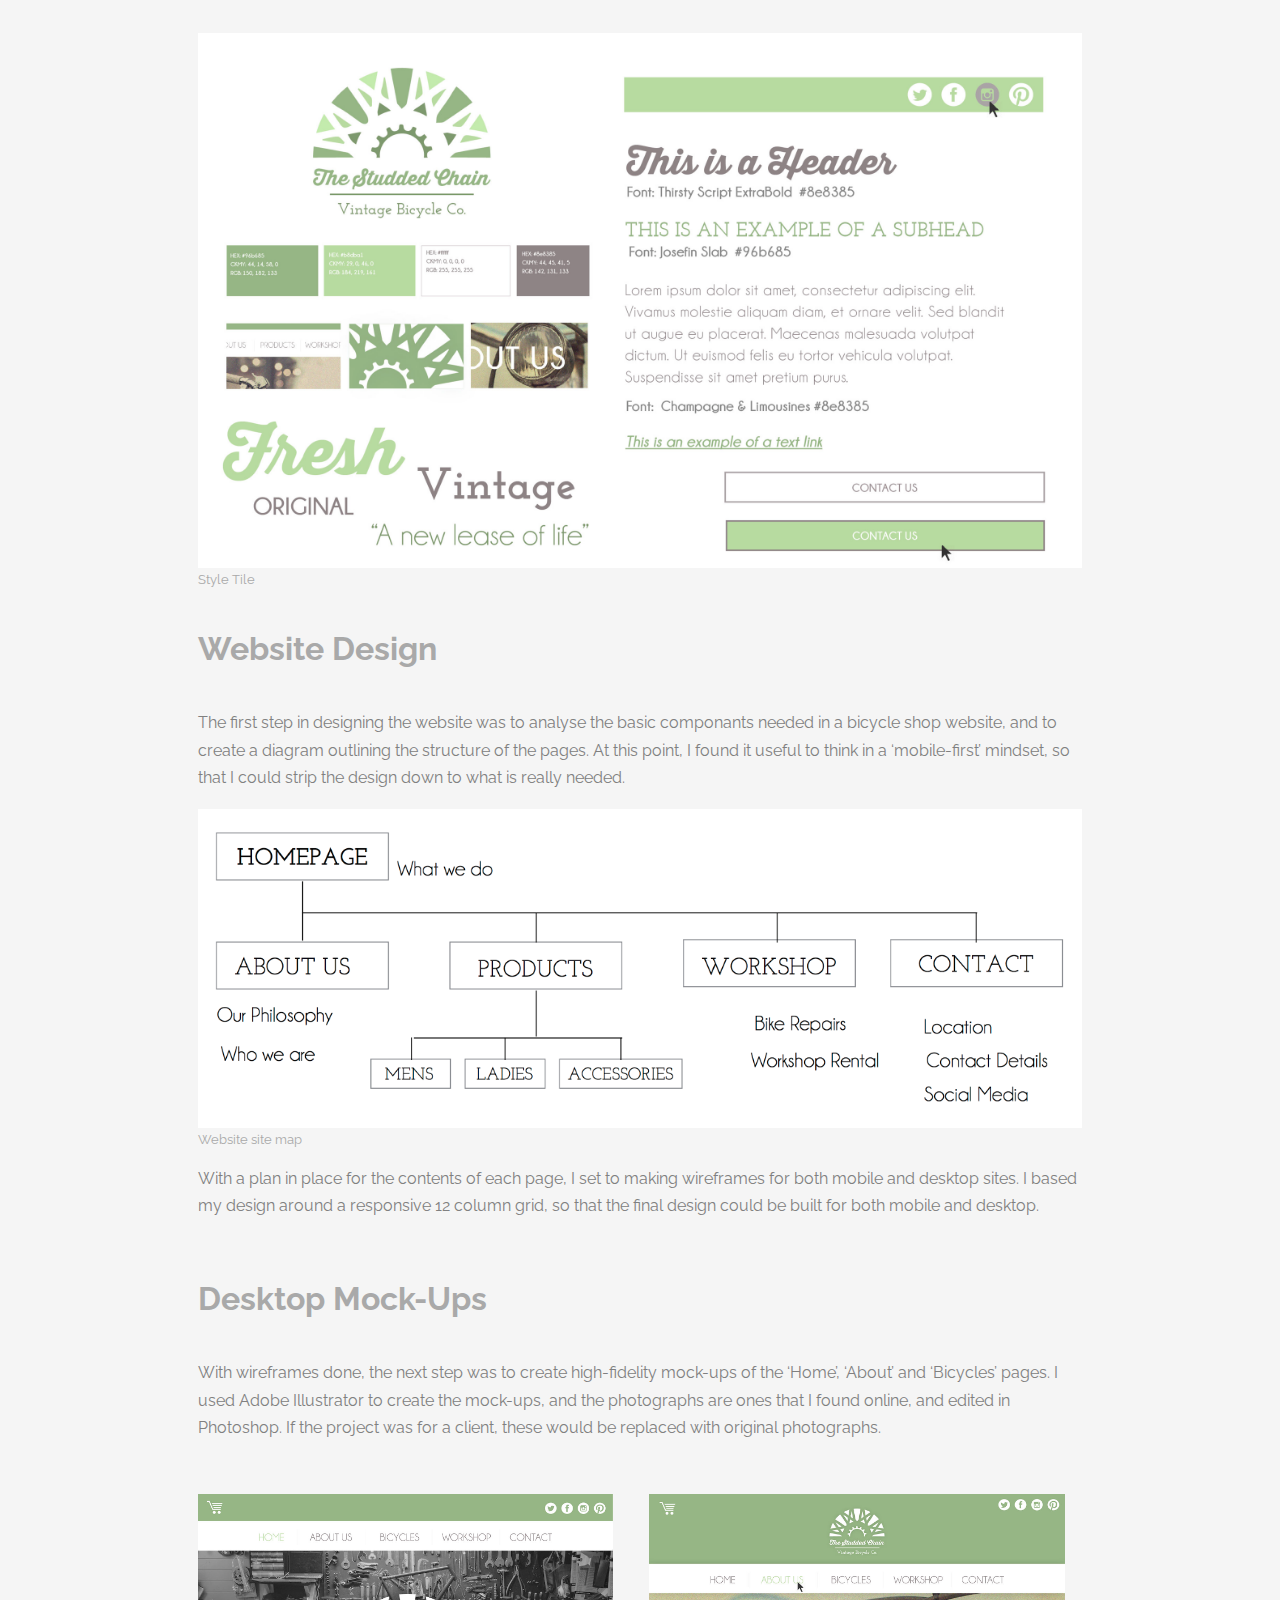
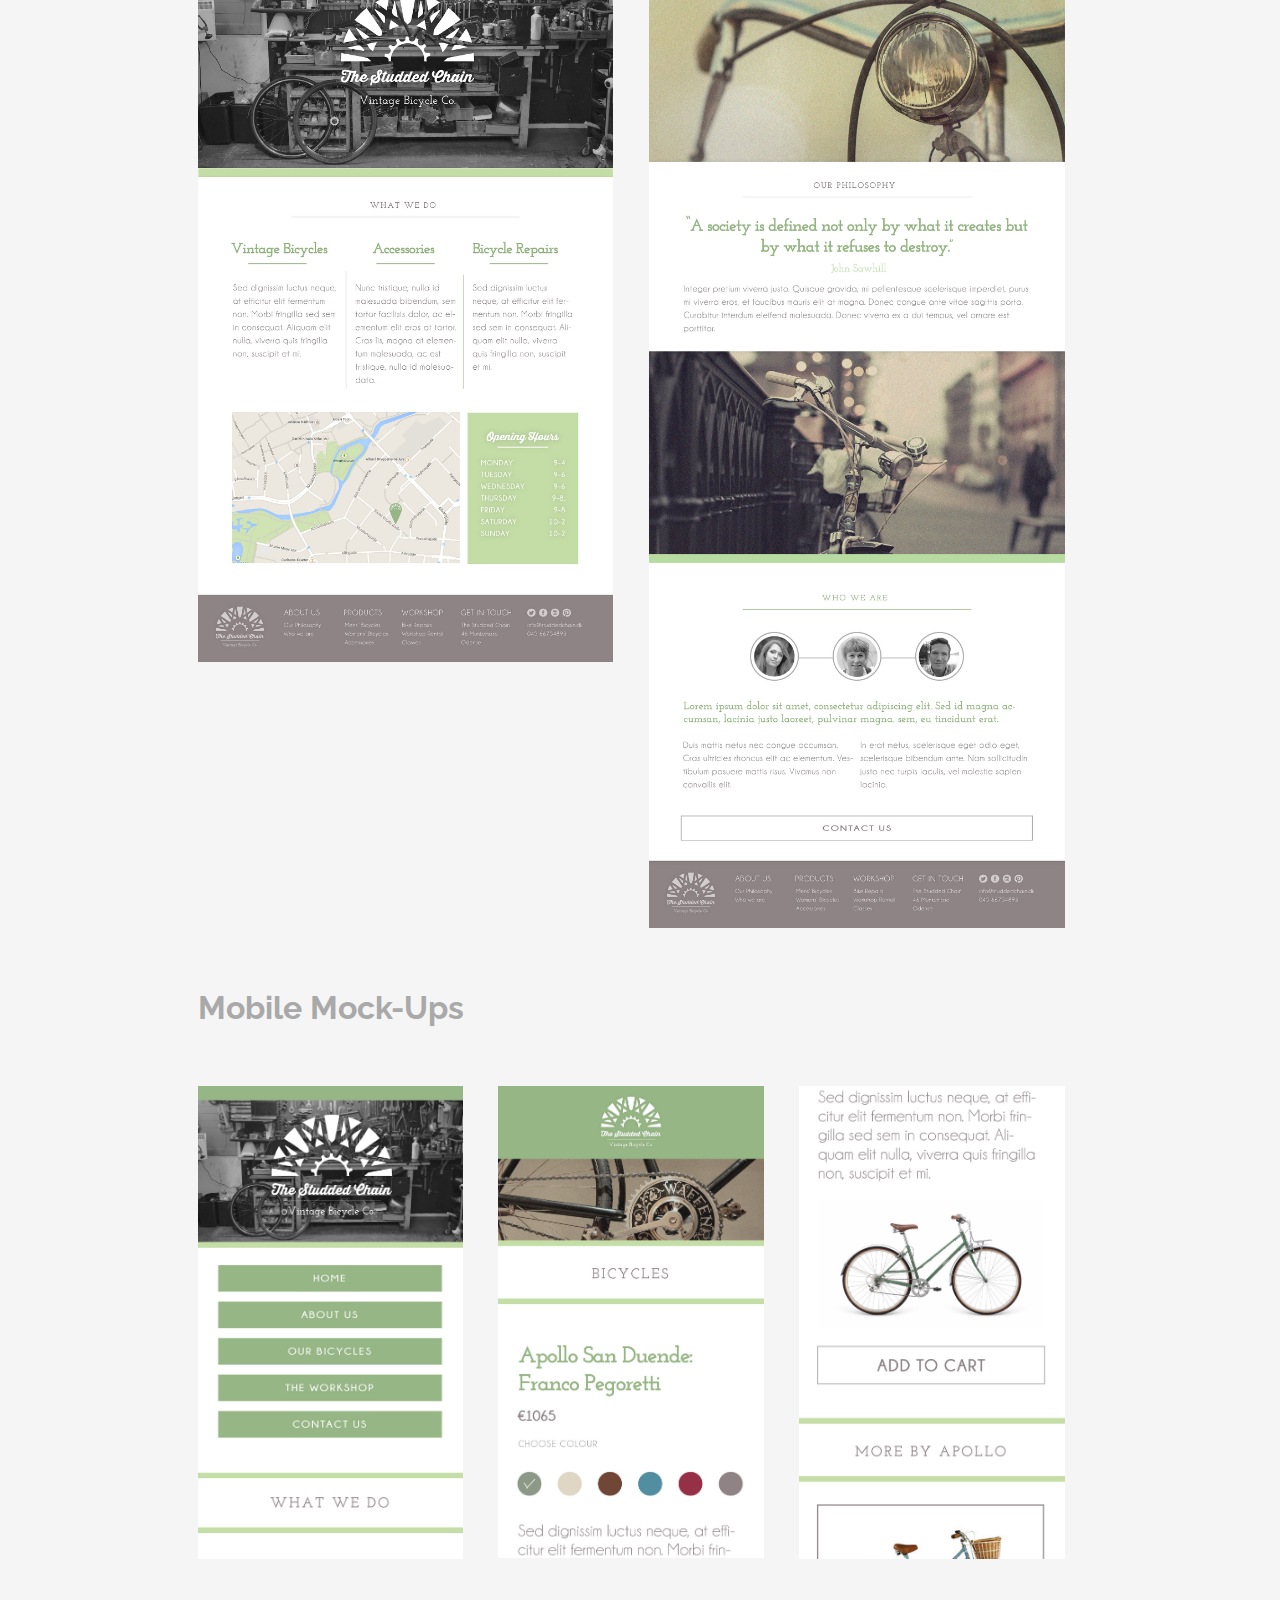
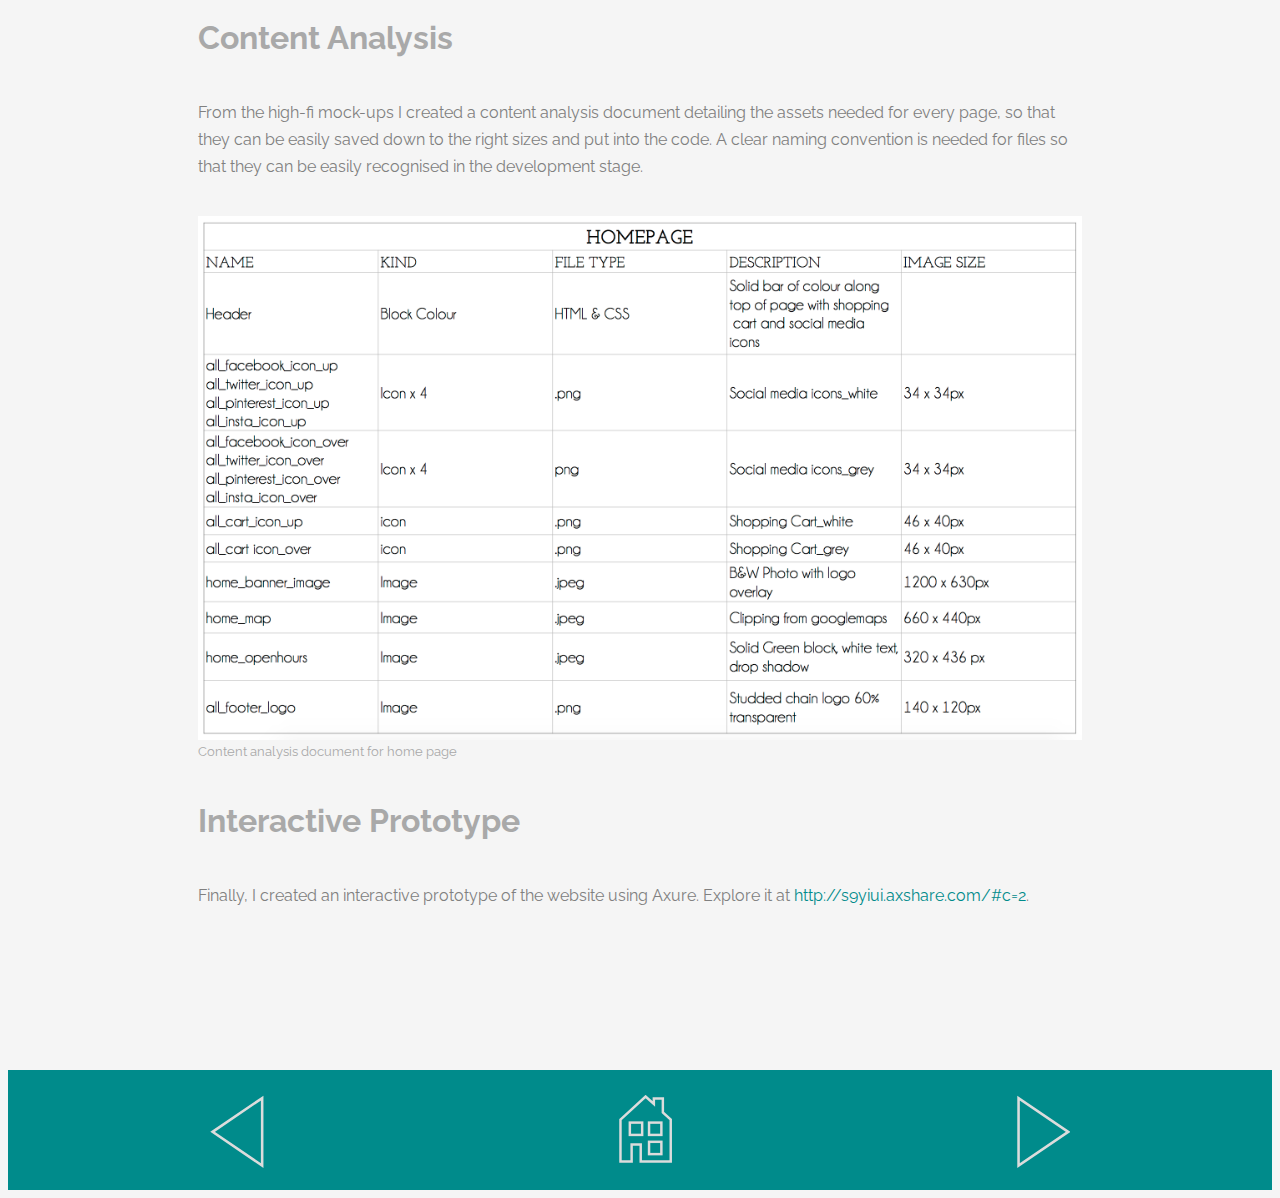
<file: html/studdedChain.html>
<!DOCTYPE html>
<html>
<head lang="en">
    <meta charset="UTF-8">
    <title></title>
    <link href='https://fonts.googleapis.com/css?family=Josefin+Slab:400,300,600,700' rel='stylesheet' type='text/css'>
    <link href='https://fonts.googleapis.com/css?family=Walter+Turncoat' rel='stylesheet' type='text/css'>
    <link href='https://fonts.googleapis.com/css?family=Exo+2:400,800,700' rel='stylesheet' type='text/css'>
    <link href='https://fonts.googleapis.com/css?family=Raleway:400,500,200,300' rel='stylesheet' type='text/css'>
    <link rel="stylesheet" href="../portfolio.css">
    <script src='../external/jquery.js'></script>
    <script src='../external/TweenMax.js'></script>
    <script src='../external/ScrollToPlugin.js'></script>
</head>

<body>
    <div class="portfolioBanner">
        <a href="index.html" class="closeXDiv">
            <svg class= "closeX" viewBox="0 0 97 97" version="1.1" xmlns="http://www.w3.org/2000/svg">
                <path d="M93.6941738,4.80582618 L5.30582618,93.1941738"></path>
                <path d="M92.5477272,92.3406204 L4.15937957,3.95227279"></path>
            </svg>
        </a>

    </div>

    <div class="portfolioContent">
        <h1 class="projectName">THE STUDDED CHAIN</h1>
        <div id="underlineDiv">
            <svg id="lineCircle" viewBox="0 0 541 47" version="1.1" xmlns="http://www.w3.org/2000/svg">
                <defs></defs>
                <g id="Page-1" stroke="none" stroke-width="1" fill="none" fill-rule="evenodd">
                    <g id="Artboard" stroke="darkcyan" stroke-width="5">
                        <circle id="Oval-1" cx="271" cy="24" r="14"></circle>
                        <path d="M285.09375,24.5 L540.5,24.5" id="Line" stroke-linecap="square"></path>
                        <path d="M0.5,25.5 L252.5,25.5" id="Line" stroke-linecap="square"></path>
                    </g>
                </g>
            </svg>
        </div>

        <h2 class="projectDesc">Research - Branding - Web Design</h2>
        <br>
        <div class="fullWidthImage">
            <img src="../images/studdedChainImages/cards.jpg" alt="Business Card Design" width="100%">
        </div>
        <br>
        <br>
        <p>
            This project was for a Visual Design module of my masters. The challenge was to create a brand identity for a fictional
            bicycle shop, The Studded Chain.
        </p>
        <br>
        <div class="brief">
            <p>“The Studded Chain is a soon-to-launch vintage bicycle store, selling original vintage
                bicycles and bike accessories. An integral part of the business is also to repair old bicycles,
                giving them a new lease of life. They require an identity that is fresh and current, and sets
                them aside from regular bike shops. Consider how the brand might use its online presence
                to achieve its core aims and objectives.”
            </p>
        </div>
        <br>
        <br>
        <p>
            Based on the brief I created a brand identity for The Studded Chain, including logo, business card mock-up,
            an iPhone icon, and a client presentation presenting my research and final design solutions. From these style
            guide-lines, I created designs for a responsive mobile and desktop website. Finally, I created an interactive
            prototype in Axure, which can be seen <a href="http://s9yiui.axshare.com/#c=2">here</a>.
        </p>
        <h4>Research</h4>
        <p>
            The first step in the process was research into the competition. I looked the logos and brand identities of
            some existing bicycle shops, to get a feel for current trends. I tended to see bright, vivid colours, and
            an emphasis on simple circular shapes. Motifs such as chains and gears cropped up again and again.
        </p>
        <br>
        <div class="fullWidthImage">
            <img src="../images/studdedChainImages/competitionImage.png" alt="Research into Competition" width="100%">
            Competing brands' visual styles
        </div>
        <br>

        <p>
            In an effort to create an identity that was “fresh and current”, and so I also looked at current web design
            trends. I found an emphasis on high-quality, filtered photography with text overlays, grid layouts, flat
            bands of colour and pure CSS buttons.
        </p>
        <br>
        <div class="section group">
            <img border="0" alt="Flat Trend" src="../images/studdedChainImages/webTrend1.png" class="col span_1_of_3">
            <img border="0" alt="Grid Trend" src="../images/studdedChainImages/webTrend2.png" class="col span_1_of_3">
            <img border="0" alt="Text-overlay Trend" src="../images/studdedChainImages/webTrend3.png" class="col span_1_of_3">
            Looking at current web trends
        </div>
        <br>
        <p>
            The unique selling point of The Studded Chain is its emphasis on vintage bicycles and so I could use more
            subtle colours to emphasise a more hip, independant feel, and set it aside from the larger chain stores.
        </p>
        <h4>Visual Design</h4>
        <p>
            The first challenge I approached was creating the logo. It needed to embody the whole brand identity, so
            that I could use it as a starting point for other design decisions later.
        </p>
        <p>
            I opted for a simple geometric semi-circle logo with soft colours. The wheel motif envokes the symbolism of
            new beginnings, fitting for a shop gives new life to old bicycles. The bold cursive font was chosen to
            appear friendly, and the typewritten style font gives a more ‘old-time’ feel.
        </p>
        <div class="section group">
            <img border="0" alt="Colour Logo" src="../images/studdedChainImages/finalLogoGreen.png" class="col span_1_of_3">
            <img border="0" alt="Grey Logo" src="../images/studdedChainImages/finalLogoGrey.png" class="col span_1_of_3">
            <img border="0" alt="iPad Icon" src="../images/studdedChainImages/iPadIcon.png" class="col span_1_of_3">
            Final logo designs and iPhone icon
        </div>
        <br>
        <p>
            From the logo design, I was able to create the style guidelines for the brand, in the form of a style tile.
            This would provide the design direction for the website and any other online or printed materials for the
            brand. It includes font and colour choices, and possible buttons, icons, headings and textures.
        </p>
        <br>
        <div class="fullWidthImage">
            <img src="../images/studdedChainImages/styleTile.png" alt="Style Tile" width="100%">
            Style Tile
        </div>
        <h4>Website Design</h4>
        <p>
            The first step in designing the website was to analyse the basic componants needed in a bicycle shop website, and to create a diagram outlining the structure of the pages. At this point, I found it useful to think in a ‘mobile-first’ mindset, so that I could strip the design down to what is really needed.
        </p>
        <div class="fullWidthImage">
            <img src="../images/studdedChainImages/siteMap.png" alt="Site Map" width="100%">
            Website site map
        </div>
        <br>
        <p>
            With a plan in place for the contents of each page, I set to making wireframes for both mobile and desktop sites. I based my design around a responsive 12 column grid, so that the final design could be built for both mobile and desktop.
        </p>
        <h4>Desktop Mock-Ups</h4>
        <p>
            With wireframes done, the next step was to create high-fidelity mock-ups of the ‘Home’, ‘About’  and ‘Bicycles’ pages. I used Adobe Illustrator to create the mock-ups, and the photographs are ones that I found online, and edited in Photoshop. If the project was for a client, these would be replaced with original photographs.
        </p>
        <br>
        <div class="section group">
            <img border="0" alt="Home Page Desktop" src="../images/studdedChainImages/deskHome.jpg" class="col span_1_of_2">
            <img border="0" alt="About Page Desktop" src="../images/studdedChainImages/deskAbout.jpg" class="col span_1_of_2">
        </div>
        <h4>Mobile Mock-Ups</h4>
        <div class="section group">
            <img border="0" alt="Mobile Home Page" src="../images/studdedChainImages/mobileHome.jpg" class="col span_1_of_3">
            <img border="0" alt="Mobile Product Page" src="../images/studdedChainImages/mobileBikes1.jpg" class="col span_1_of_3">
            <img border="0" alt="Mobile Product Page 2" src="../images/studdedChainImages/mobileBikes2.jpg" class="col span_1_of_3">
        </div>
        <h4>Content Analysis</h4>
        <p>
            From the high-fi mock-ups I created a content analysis document detailing the assets needed for every page, so that they can be easily saved down to the right sizes and put into the code. A clear naming convention is needed for files so that they can be easily recognised in the development stage.
        </p>
        <br>
        <div class="fullWidthImage">
            <img src="../images/studdedChainImages/contentAnalysis.png" alt="Content Analysis" width="100%">
            Content analysis document for home page
        </div>
        <h4>Interactive Prototype</h4>
        <p>
            Finally, I created an interactive prototype of the website using Axure.  Explore it at <a href="http://s9yiui.axshare.com/#c=2">http://s9yiui.axshare.com/#c=2</a>.
        </p>
        <br>
        <br>
        <br>
        <br>
        <br>
        <br>
        <br>
        <br>
    </div>


    <div class="portfolioFooter">
        <div class="iconsDiv">
            <div class="leftDiv">
                <a href="#">
                    <svg viewBox="0 0 105 143" class="left" version="1.1" xmlns="http://www.w3.org/2000/svg">
                        <path d="M5,138 L5,6 L102,72 L5,138 Z" id="Triangle-1" transform="translate(53.500000, 72.000000) scale(-1, 1) translate(-53.500000, -72.000000) "></path>
                    </svg>
                </a>
            </div>

            <div class="houseDiv">
                <a href="index.html">
                    <svg viewBox="0 0 109 138" class="house" version="1.1" xmlns="http://www.w3.org/2000/svg">
                        <path d="M3,50 L54,2.99609375 L70.7543636,18.1242537 L70.754364,7.01488972 L89.0112991,7.01488972 L89.0113006,35.4208012 L105,50 L105,135 L44.0722656,135 L44.0722656,100.599609 L25.6367188,100.599609 L25.6367188,135 L3,135 L3,50 Z" id="Rectangle-2"></path>
                        <rect id="Rectangle-3" x="22" y="56" width="25" height="25"></rect>
                        <rect id="Rectangle-3" x="61" y="56" width="25" height="25"></rect>
                        <rect id="Rectangle-3" x="61" y="95" width="25" height="25"></rect>
                    </svg>
                </a>
            </div>

            <div class="rightDiv">
                <a href="waterProject.html">
                    <svg viewBox="0 0 105 143" class="right" version="1.1" xmlns="http://www.w3.org/2000/svg">
                        <g>
                            <path d="M5,138 L5,6 L102,72 L5,138 Z"></path>
                        </g>
                    </svg>
                </a>
            </div>
        </div>
    </div>



</body>


</html>
</file>
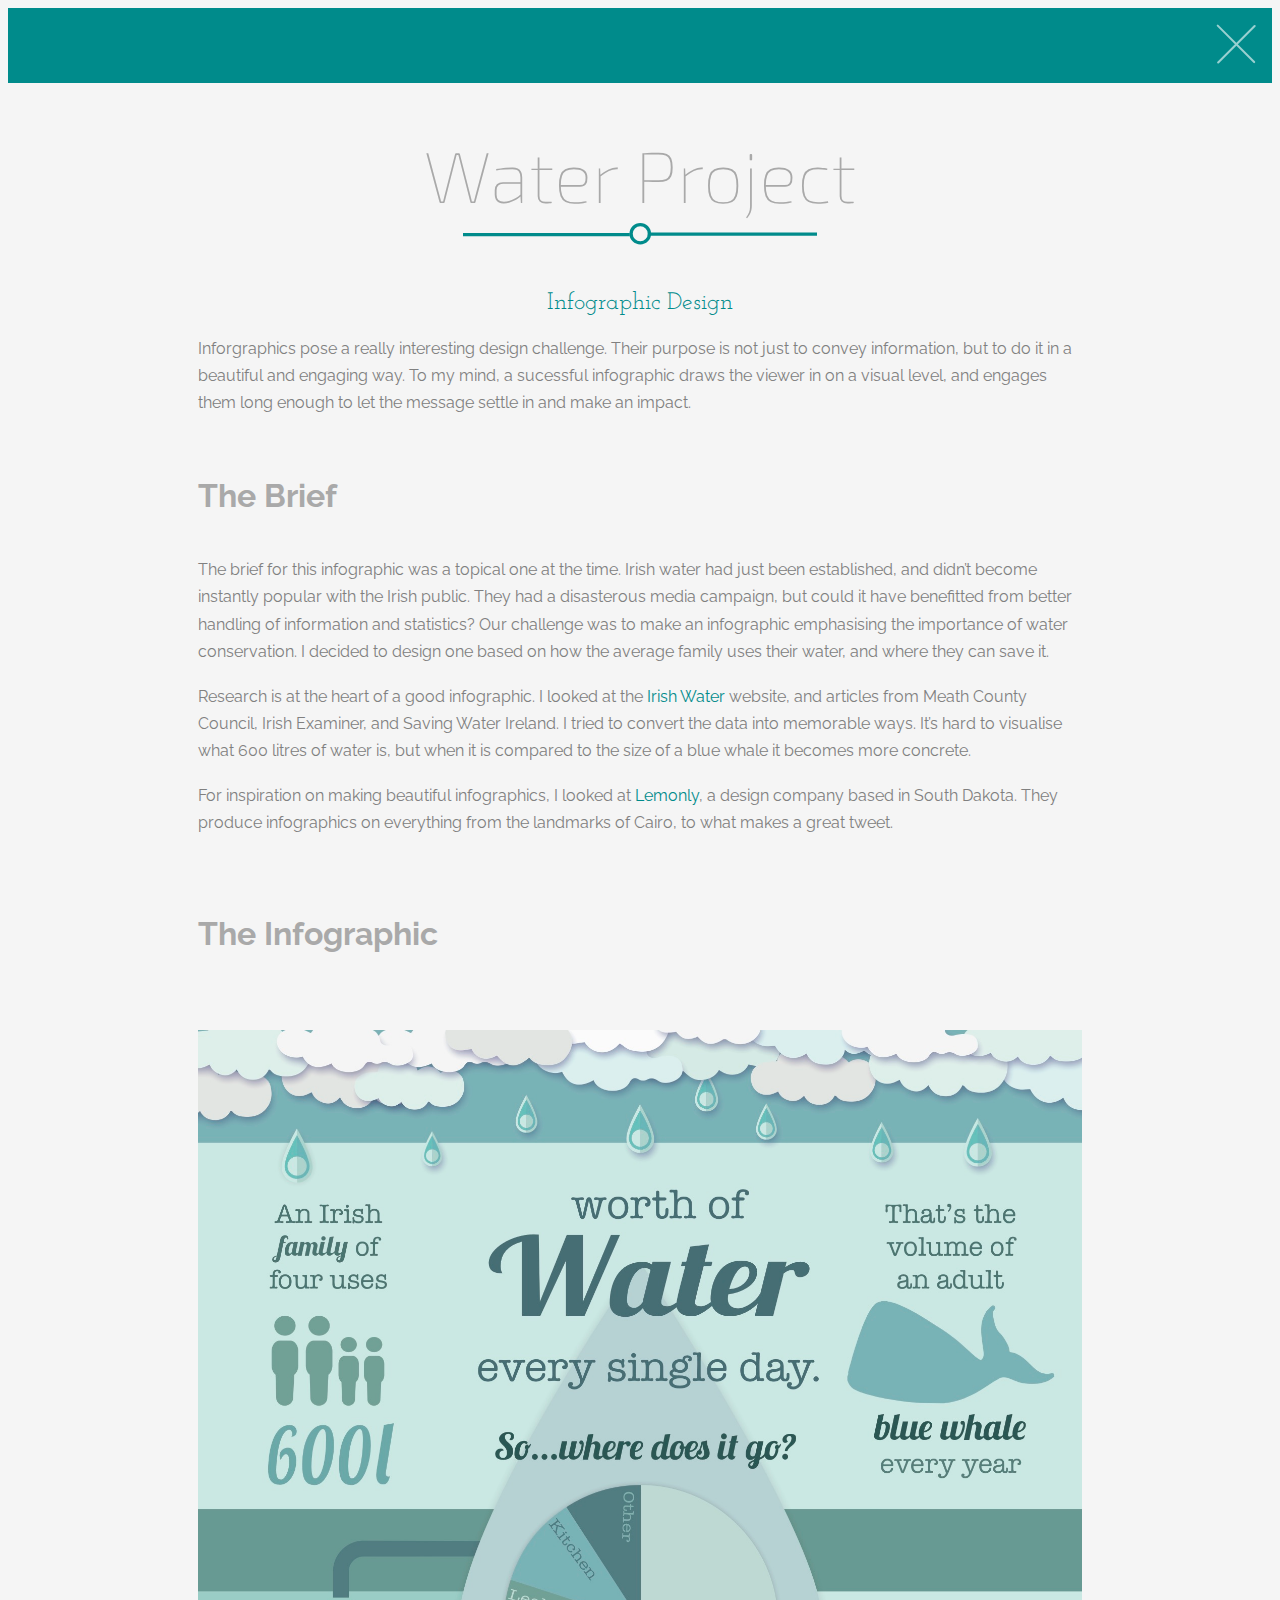
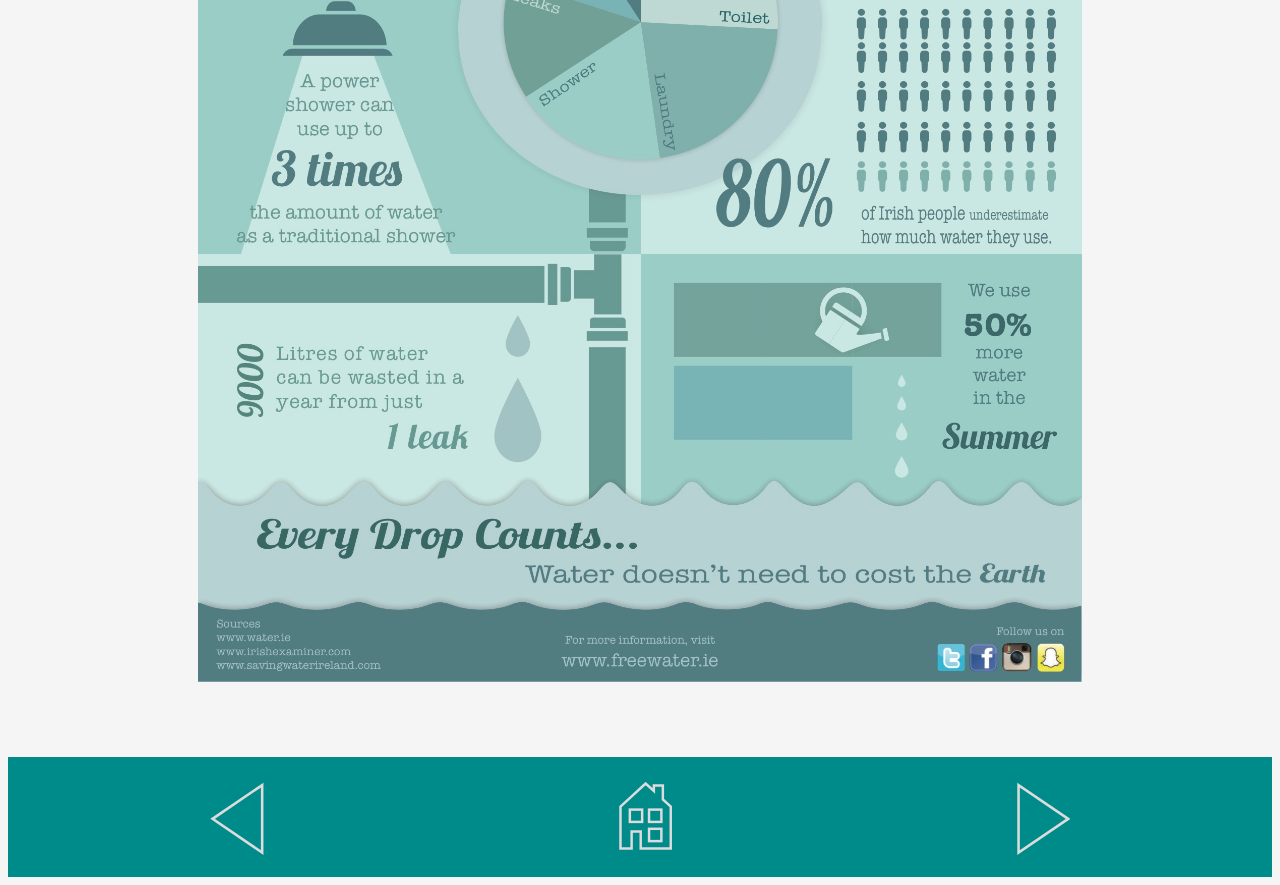
<file: html/waterProject.html>
<!DOCTYPE html>
<html>
<head lang="en">
    <meta charset="UTF-8">
    <title></title>
    <link href='https://fonts.googleapis.com/css?family=Josefin+Slab:400,300,600,700' rel='stylesheet' type='text/css'>
    <link href='https://fonts.googleapis.com/css?family=Walter+Turncoat' rel='stylesheet' type='text/css'>
    <link href='https://fonts.googleapis.com/css?family=Exo+2:400,800,700' rel='stylesheet' type='text/css'>
    <link href='https://fonts.googleapis.com/css?family=Raleway:400,500,200,300' rel='stylesheet' type='text/css'>
    <link rel="stylesheet" href="../portfolio.css">
    <script src='../external/jquery.js'></script>
    <script src='../external/TweenMax.js'></script>
    <script src='../external/ScrollToPlugin.js'></script>
</head>

<body>
<div class="portfolioBanner">
    <a href="index.html" class="closeXDiv">
        <svg class= "closeX" viewBox="0 0 97 97" version="1.1" xmlns="http://www.w3.org/2000/svg">
            <path d="M93.6941738,4.80582618 L5.30582618,93.1941738"></path>
            <path d="M92.5477272,92.3406204 L4.15937957,3.95227279"></path>
        </svg>
    </a>
</div>

<div class="portfolioContent">
    <h1 class="projectName">Water Project</h1>
    <div id="underlineDiv">
        <svg id="lineCircle" viewBox="0 0 541 47" version="1.1" xmlns="http://www.w3.org/2000/svg">
            <defs></defs>
            <g id="Page-1" stroke="none" stroke-width="1" fill="none" fill-rule="evenodd">
                <g id="Artboard" stroke="darkcyan" stroke-width="5">
                    <circle id="Oval-1" cx="271" cy="24" r="14"></circle>
                    <path d="M285.09375,24.5 L540.5,24.5" id="Line" stroke-linecap="square"></path>
                    <path d="M0.5,25.5 L252.5,25.5" id="Line" stroke-linecap="square"></path>
                </g>
            </g>
        </svg>
    </div>
    <br>
    <h2 class="projectDesc">Infographic Design</h2>
    <p>Inforgraphics pose a really interesting design challenge. Their purpose is not just to convey information, but to
        do it in a beautiful and engaging way. To my mind, a sucessful infographic draws the viewer in on a visual level,
        and engages them long enough to let the message settle in and make an impact.
    </p>
    <h4>The Brief</h4>
    <p>The brief for this infographic was a topical one at the time. Irish water had just been established, and didn’t
        become instantly popular with the Irish public. They had a disasterous media campaign, but could it have benefitted
        from better handling of information and statistics? Our challenge was to make an infographic emphasising the
        importance of water conservation. I decided to design one based on how the average family uses their water, and
        where they can save it.
    </p>
    <p>Research is at the heart of a good infographic. I looked at the <a href="http://www.water.ie/">Irish Water</a> website, and articles from Meath County
        Council, Irish Examiner, and Saving Water Ireland. I tried to convert the data into memorable ways. It’s hard to
        visualise what 600 litres of water is, but when it is compared to the size of a blue whale it becomes more concrete.
    </p>
    <p>For inspiration on making beautiful infographics, I looked at <a href="http://lemonly.com/">Lemonly</a>, a design
        company based in South Dakota. They produce infographics on everything from the landmarks of Cairo, to what makes
        a great tweet.</p>
    <br>
    <h4>The Infographic</h4>
    <br>
    <br>
    <div class="fullWidthImage">
        <img src="../images/waterImages/waterInfo.jpg" alt="Water Infograhic" width="100%">
    </div>
    <br><br>
</div>




    <br>
    <br>

</div>

<div class="portfolioFooter">
    <div class="iconsDiv">
        <div class="leftDiv">
            <a href="studdedChain.html">
                <svg viewBox="0 0 105 143" class="left" version="1.1" xmlns="http://www.w3.org/2000/svg">
                    <path d="M5,138 L5,6 L102,72 L5,138 Z" id="Triangle-1" transform="translate(53.500000, 72.000000) scale(-1, 1) translate(-53.500000, -72.000000) "></path>
                </svg>
            </a>
        </div>

        <div class="houseDiv">
            <a href="index.html">
                <svg viewBox="0 0 109 138" class="house" version="1.1" xmlns="http://www.w3.org/2000/svg">
                    <path d="M3,50 L54,2.99609375 L70.7543636,18.1242537 L70.754364,7.01488972 L89.0112991,7.01488972 L89.0113006,35.4208012 L105,50 L105,135 L44.0722656,135 L44.0722656,100.599609 L25.6367188,100.599609 L25.6367188,135 L3,135 L3,50 Z" id="Rectangle-2"></path>
                    <rect id="Rectangle-3" x="22" y="56" width="25" height="25"></rect>
                    <rect id="Rectangle-3" x="61" y="56" width="25" height="25"></rect>
                    <rect id="Rectangle-3" x="61" y="95" width="25" height="25"></rect>
                </svg>
            </a>
        </div>

        <div class="rightDiv">
            <a href="butcherProject.html">
                <svg viewBox="0 0 105 143" class="right" version="1.1" xmlns="http://www.w3.org/2000/svg">
                    <g>
                        <path d="M5,138 L5,6 L102,72 L5,138 Z"></path>
                    </g>
                </svg>
            </a>
        </div>
    </div>
</div>

</body>


</html>
</file>
<file: main.css>
.body{
    background-color: whitesmoke;
    background-image: repeating-linear-gradient(45deg, transparent, transparent 35px, rgba(255,255,255,.2) 35px, rgba(255,255,255,.2) 70px);
}

/*#titleDiv {*/
    /*width:100%;*/
    /*height: 800px;*/
    /*background-color: whitesmoke;*/
    /*color: darkcyan;*/
    /*font-family: 'Josefin Slab', serif;*/
    /*text-align: center;*/
/*}*/

#decoMiddle {
    width: 213px;
    height: 36px;
    fill: none;
    stroke: #008C8C;
}

#penLeft{
    width: 103px;
    height: 65px;
    fill: none;
    stroke: #008C8C;
    position: absolute;
    left: 10%;
    stroke-width: 2.5;
    top: 256px;
}

#penRight{
    width: 103px;
    height: 65px;
    fill: none;
    stroke: #008C8C;
    position: absolute;
    right: 10%;
    stroke-width: 2.5;
    top: 256px;
}
#decoLeft{
    fill: none;
    width:126px;
    height: 18px;
    stroke: #008C8C;
    position: absolute;
    left: 25%;
    stroke-width: 2.5;
    top: 280px;
}

#decoRight{
    fill: none;
    width:126px;
    height: 18px;
    stroke: #008C8C;
    position: absolute;
    right: 25%;
    stroke-width: 2.5;
    top: 280px;
}



#titleDiv{
    color: darkcyan;
    text-align: center;
    /*margin:8%;*/
    padding-bottom: 160px;
    padding-top: 60px;
    background-image: repeating-linear-gradient(45deg, transparent, transparent 35px, rgba(255,255,255,.2) 35px, rgba(255,255,255,.2) 70px);
}

#hello{
    font-size: 5em;
    font-family: "Passion One", sans-serif;
}

#myNameIs{
    font-family: 'Josefin Slab', serif;
    font-size: 2.6em;
}

#roisin{
    font-size: 8em;
    font-family: "Passion One", sans-serif;
}

#andImA{
    font-size: 2.3em;
    font-family: 'Josefin Slab', serif;
}

.uxUi {
    font-size: 3em;
    font-family: "Passion One", sans-serif;
}


#designer{
    font-family: 'Passion One', serif;
    font-size: 6em;
}

#and{
    font-size: 3.9em;
    font-family: 'Josefin Slab', serif;
}

#andCoder {
    font-family: 'Josefin Slab', serif;
    font-size: 1.8em;
}


/*.portSectionHeader {*/
    /*color: darkcyan;*/
    /*text-align: center;*/
    /*/!*height: 600px;*!/*/
    /*margin:8%;*/
    /*font-family: 'Josefin Slab', serif;*/
    /*color: darkcyan;*/
    /*font-size: 2em;*/
/*}*/

#aboutCircle {
    width: 200px;
    height: 120px;
    margin: auto;
    padding: 20px;
    position: relative;
    top: -50px;
    border-radius: 50%;
    background-color: darkcyan;
    color: whitesmoke;
    text-align: center;
    font-family: 'Josefin Slab';
}

#aboutIcon {
    display: none;
    width: 100%;
    height: 100%;
    margin-left: 3px;
    margin-top: 0px;
    /*padding: 20px;*/
    stroke: whitesmoke;
    stroke-width: 1;
    fill: none;
    stroke-linecap: round;
    /*border: solid indianred;*/
    /*position: relative;*/
    /*top: -75px;*/


    /*fill: #FaFaFa; */
}
#portfolioCircle {
    width: 200px;
    height: 120px;
    margin: auto;
    padding: 20px;
    position: relative;
    top: -50px;
    border-radius: 50%;
    background-color:whitesmoke;
    color: darkcyan;
    text-align: center;
    font-family: 'Josefin Slab';
    /*border: solid whitesmoke;*/
}

#portfolioIcon{
    width: 65%;
    height: 100%;
    margin-left: 0px;
    margin-top: 0px;
    display: none;
    right: 22px;
    top: 0px;
    padding: 20px;
    stroke:  darkcyan;
    stroke-width: 1;
    fill: none;
    stroke-linecap: round;
    position: absolute;
    /*border: solid indianred;*/
}

#contactCircle {
    width: 200px;
    height: 120px;
    margin: auto;
    padding: 20px;
    position: relative;
    top: -50px;
    border-radius: 50%;
    background-color: darkcyan;
    color: whitesmoke;
    text-align: center;
    font-family: 'Josefin Slab';
}

#contactIcon{
    width: 65%;
    height: 100%;
    margin-left: -20px;
    margin-top: 0%;
    right: 24px;
    top: 0px;
    display: none;
    padding: 20px;
    stroke: whitesmoke;
    stroke-width: 1;
    fill: none;
    stroke-linecap: round;
    position: absolute;
    /*border: solid indianred;*/
}

#aboutDiv{
    position: relative;
    width:100%;
    background-color: darkCyan;
    padding-bottom: 10%;
}

#portfolioDiv{
    text-align: center;
    position: relative;
    width:100%;
    background-color: whitesmoke;
    font-family: 'Josefin Slab', serif;
    color: darkcyan;
    font-size: 2em;
    display: block;
    margin: auto;
    padding-bottom: 10%;
}

#contactDiv{
    /*position: relative;*/
     width:100%;
     height: 600px;
     background-color: darkcyan;
    padding-bottom: 10%;
 }

#bigAbout{
    color: whitesmoke;
    font-family: "Passion One", sans-serif;
    font-size: 6em;
    margin-top: 0px;
}

#contactMeText {
    color: whitesmoke;
    font-family: "Josefin Slab", sans-serif;
    font-size: 2em;
    text-align: center;
    display: block;
    margin:auto;
}

#aboutText{
    color: whitesmoke;
    font-family: "Josefin Slab", serif;
    font-size: 1.2em;
    line-height: 1.7;

}

#smallAbout{
    color: whitesmoke;
    font-family: "Josefin Slab", serif;
    font-size: 1.2em;
    line-height: 1.7;
    margin-top: 0px;
}

#contactMessage{
    color: whitesmoke;
    font-family: "Josefin Slab", serif;
    font-size: 1.2em;
    line-height: 1.7;
    text-align: center;
    margin: auto;
}

.navLinkGroup {
    margin: auto;
    width: 70%;
}

.navLink {
    padding-bottom: 1%;
    padding-top: 1%;
    display: block;
    float:left;
    width: 25%;
}

.navLink :hover {
background-color: darkcyan;
color: whitesmoke;
}

/*  SECTIONS  */
.section {
    clear: both;
    padding: 0px;
    margin: auto;
    width: 70%;
}

/*  COLUMN SETUP  */
.col {
    display: block;
    float:left;

}
.col:first-child { margin-left: 0; }

/*  GROUPING  */
.group:before,
.group:after { content:""; display:table; }
.group:after { clear:both;}
.group { zoom:1; /* For IE 6/7 */ }

/*  GRID OF THREE  */
.span_1_of_3 {
    width: 30%;
    margin: 3%;
}

.span_1_of_2 {
    width: 47%;
    margin: 1% 0 1% 6%;
}

/*.imgWrap {*/
    /*position: relative;*/

/*}*/

.span_1_of_3:hover{
    opacity: .3;
}

.span_3_of_4 {
    width: 74.6%;
}

.span_1_of_4 {
    width: 23.8%;
}

.span_3_of_3b {
    width: 100%;
    margin: 1% 0 1% 7%;

}
.span_2_of_3b {
    width: 64.33%;
    margin: 1% 0 1% 7%;
}
.span_1_of_3b {
    width: 28.66%;
    margin: 1% 0 1% 7%;
}

/*  GO FULL WIDTH BELOW 480 PIXELS */
@media only screen and (max-width: 480px) {
    .col {  margin: 6% 0 6% 0%; }
    .span_3_of_3, .span_1_of_2, .span_1_of_3, .span_1_of_3b, .span_2_of_3b  { width: 100%; }
    #bigAbout {font-size: 4em;}
    #roisin {font-size: 7em;}
    /*#hello {font-size: 2.3em;}*/
    #myNameIs {font-size: 2.3em;}
    #andImA {font-size: 2.2em;}
    #uxUi {font-size: 4em;}
    #andCoder {font-size: 1.5em;}
    #smallAbout{font-size: 1.2em}
    #decoLeft{display: none}
    #decoRight{display: none}
    #penLeft{display: none}
    #penRight{display: none}
}

/*  FOR TABLETS */
@media only screen and (max-width: 1020px) {
    .section {width: 90%}
    #bigAbout {font-size: 5em;}
    #decoLeft{left: 18%}
    #decoRight{right: 18%}
    #penLeft{left: 5%}
    #penRight{right: 5%}

}



.diaStripes1{
    background-image: repeating-linear-gradient(45deg, transparent, transparent 35px, rgba(255,255,255,.2) 35px, rgba(255,255,255,.2) 70px);
}
</file>
<file: portfolio.css>
body {
    font-size: 100%;
    background-color: whitesmoke;
}



.portfolioBanner{
    width: 100%;
    background-color: darkcyan;
    color: whitesmoke;
    font-family: 'Josefin Slab', serif;
    font-weight: 200;
    height: 75px;
    position: relative;
}

.portfolioFooter{
    width: 100%;
    background-color: darkcyan;
    color: whitesmoke;
    font-family: 'Josefin Slab', serif;
    font-weight: 200;
    height: 120px;
    position: relative;
}

.closeXDiv{
    width: 40px;
    height: 40px;
    stroke-linecap: round;
    stroke: white;
    opacity: .6;
    stroke-width: 5;
    fill: none;
    float: right;
    padding: 16px;
}

.closeXDiv:hover{
    opacity: 1;
    stroke: white;
}


.projectName{
    color: darkgrey;
    font-family: 'Exo 2', sans-serif;
    font-size: 4.5em;
    font-weight: 5;
    text-align: center;
    margin-bottom: 1px;
}

#lineCircle{
    width: 100%;
    height: 100%;
    stroke: darkcyan;
    stroke-width: 5;
    fill: none;
    stroke-linecap: round;
}

#underlineDiv{
    width: 40%;
    margin: auto;
}

.projectDesc{
    font-family: 'Josefin Slab', serif;
    color: darkcyan;
    font-size: 1.5em;
    text-align: center;
    font-weight: 400;
}


#cardsImage{
    margin: auto;
    width:100%;
}

#competitionImage{
    margin: auto;
    width:100%;
}

#styleTileImage{
    margin: auto;
    width:100%;
}

#siteMapImage{
    margin: auto;
    width:100%;
}

.fullWidthImage{
    display: block;
    margin: auto;
    width:100%;
    font-family: 'Raleway', sans-serif;
    font-size: smaller;
    color: darkgrey;
}

.brief{
    background-color: white;
    width: 85%;
    margin: auto;
}

.userStories {
    background-color: white;
    width: 85%;
    margin: auto;
}

.brief p{
    font-weight: 200;
    text-align: center;
    padding: 2%;
    border-radius: 2px;
}

.userStories p{
    font-weight: 200;
    /*text-align: left;*/
    padding: 2%;
    border-radius: 2px;
}

.userStories h5 {
    padding-left: 2%;
    padding-top: 2%;
    padding-bottom: 0%;
}

p{
    margin: auto;
    font-family: 'Raleway', sans-serif;
    color: grey;
    line-height: 170%;
    text-align: left;
    padding-bottom: 2%;
}

p span {
    font-weight: bold;
    color: darkcyan;
}



h3{
    color: darkcyan;
    font-family: 'Josefin Slab', serif;
    font-size: 1.5em;
    text-align: center;

}

h4{
    color: darkgrey;
    font-family: 'Raleway', sans-serif;
    font-size: 2em;
}

h5{
    color: darkcyan;
    font-family: 'Raleway', sans-serif;
    font-size: 1.2em;
}


a {
    text-decoration: none;
    color: darkcyan;
}


a:hover{
    text-decoration: underline;
    color: darkcyan;
}

/*  SECTIONS  */
.section {
    clear: both;
    padding: 0px;
    margin: auto;
    width: 100%;
    font-family: 'Raleway', sans-serif;
    font-size: smaller;
    color: darkgrey;
}

/*  COLUMN SETUP  */
.col {
    display: block;
    float:left;

}
.col:first-child { margin-left: 0; }

/*  GROUPING  */
.group:before,
.group:after { content:""; display:table; }
.group:after { clear:both;}
.group { zoom:1; /* For IE 6/7 */ }

/*  GRID OF THREE  */
.span_1_of_3 {
    width: 30%;
    margin: 2%;
}

.span_1_of_2 {
    width: 47%;
    margin: 2%;
}

.span_1_of_8 {
    width: 11.62%;
    margin: .4%;
    background-color: aqua;
}

.span_1_of_4 {
    width: 23.8%;
    margin: 1% 0 1% 1.6%;
}

.span_3_of_4 {
    width: 74.6%;
    margin: 1% 0 1% 1.6%;
}

/*  GO FULL WIDTH BELOW 480 PIXELS */
@media only screen and (max-width: 480px) {
    .col {  margin: 1% 0 1% 0%; }
    .span_1_of_3, .span_1_of_2, .portfolioContent{ width: 100%; }
}


.portfolioContent{
    width: 70%;
    margin: auto;
    display: block;
}



.leftDiv{
    width: 5%;
    padding-left: 10%;
    padding-right: 10%;
    float:left;
}

.left{
    stroke-linecap: round;
    stroke: gainsboro;
    stroke-width: 5;
    fill: none;
}

.left:hover{
    stroke :white;
}
.houseDiv{
    width: 5%;
    position: absolute;
    left: 38%;
    padding-left: 10%;
    padding-right: 10%;
}

.house{
    stroke-linecap: round;
    stroke: gainsboro;
    stroke-width: 5;
    fill: none;
}

.house:hover{
    stroke :white;
}

.rightDiv{
    width: 5%;
    padding-left: 10%;
    padding-right: 10%;
    float:right;
}

.right{

    stroke-linecap: round;
    stroke: gainsboro;
    stroke-width: 5;
    fill: none;

}

.right:hover{
    stroke :white;
}

.iconsDiv{
    width:85%;
    height: 100px;
    display: block;
    left: 0;
    right: 0;
    margin: 0 auto;
    top: 25px;
    position: absolute;
}

#playButton{
    width:20%;
    margin: auto;
    display:block;
}

#playDiv{
    width: 100%
    background-color: red;
    position: relative;
}

#prototype{
    margin: auto;
    border-top-width: 0px;
    border-right-width: 0px;
    border-bottom-width: 0px;
    border-left-width: 0px;
}
</file>
